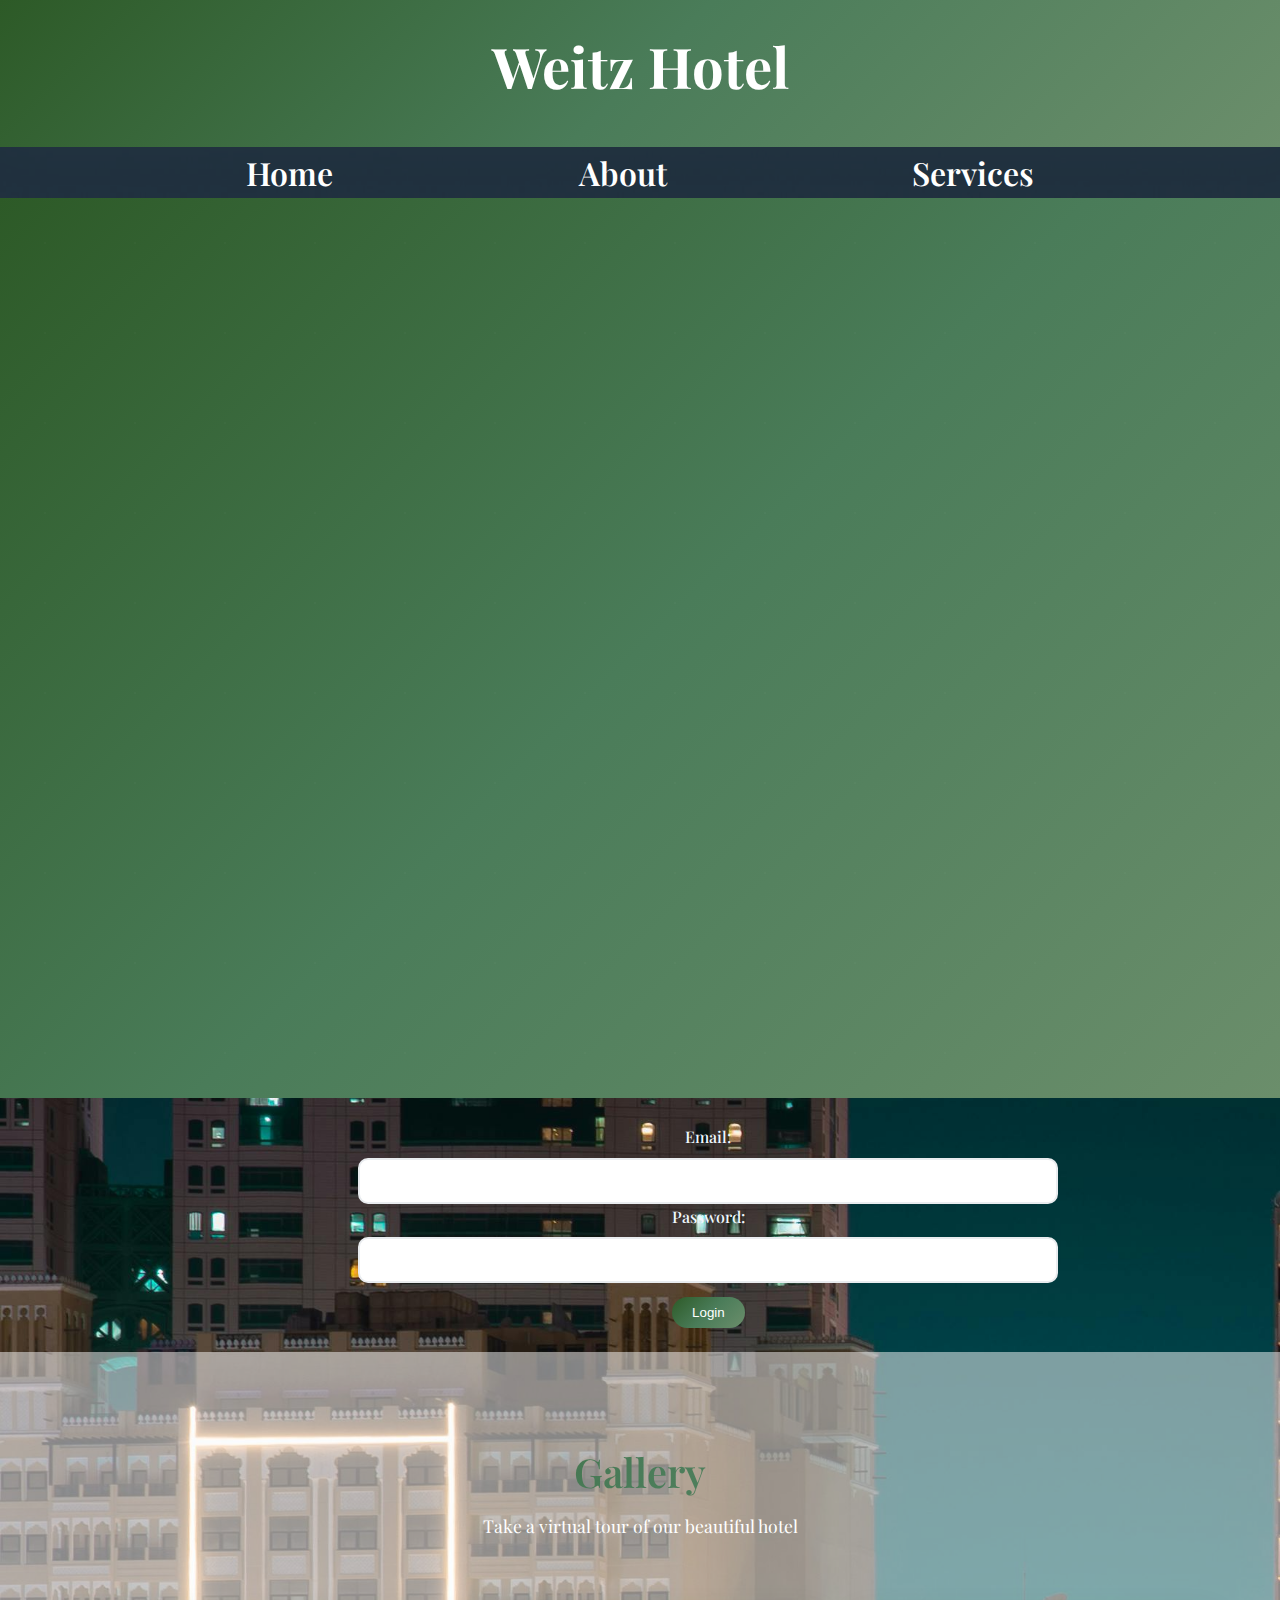
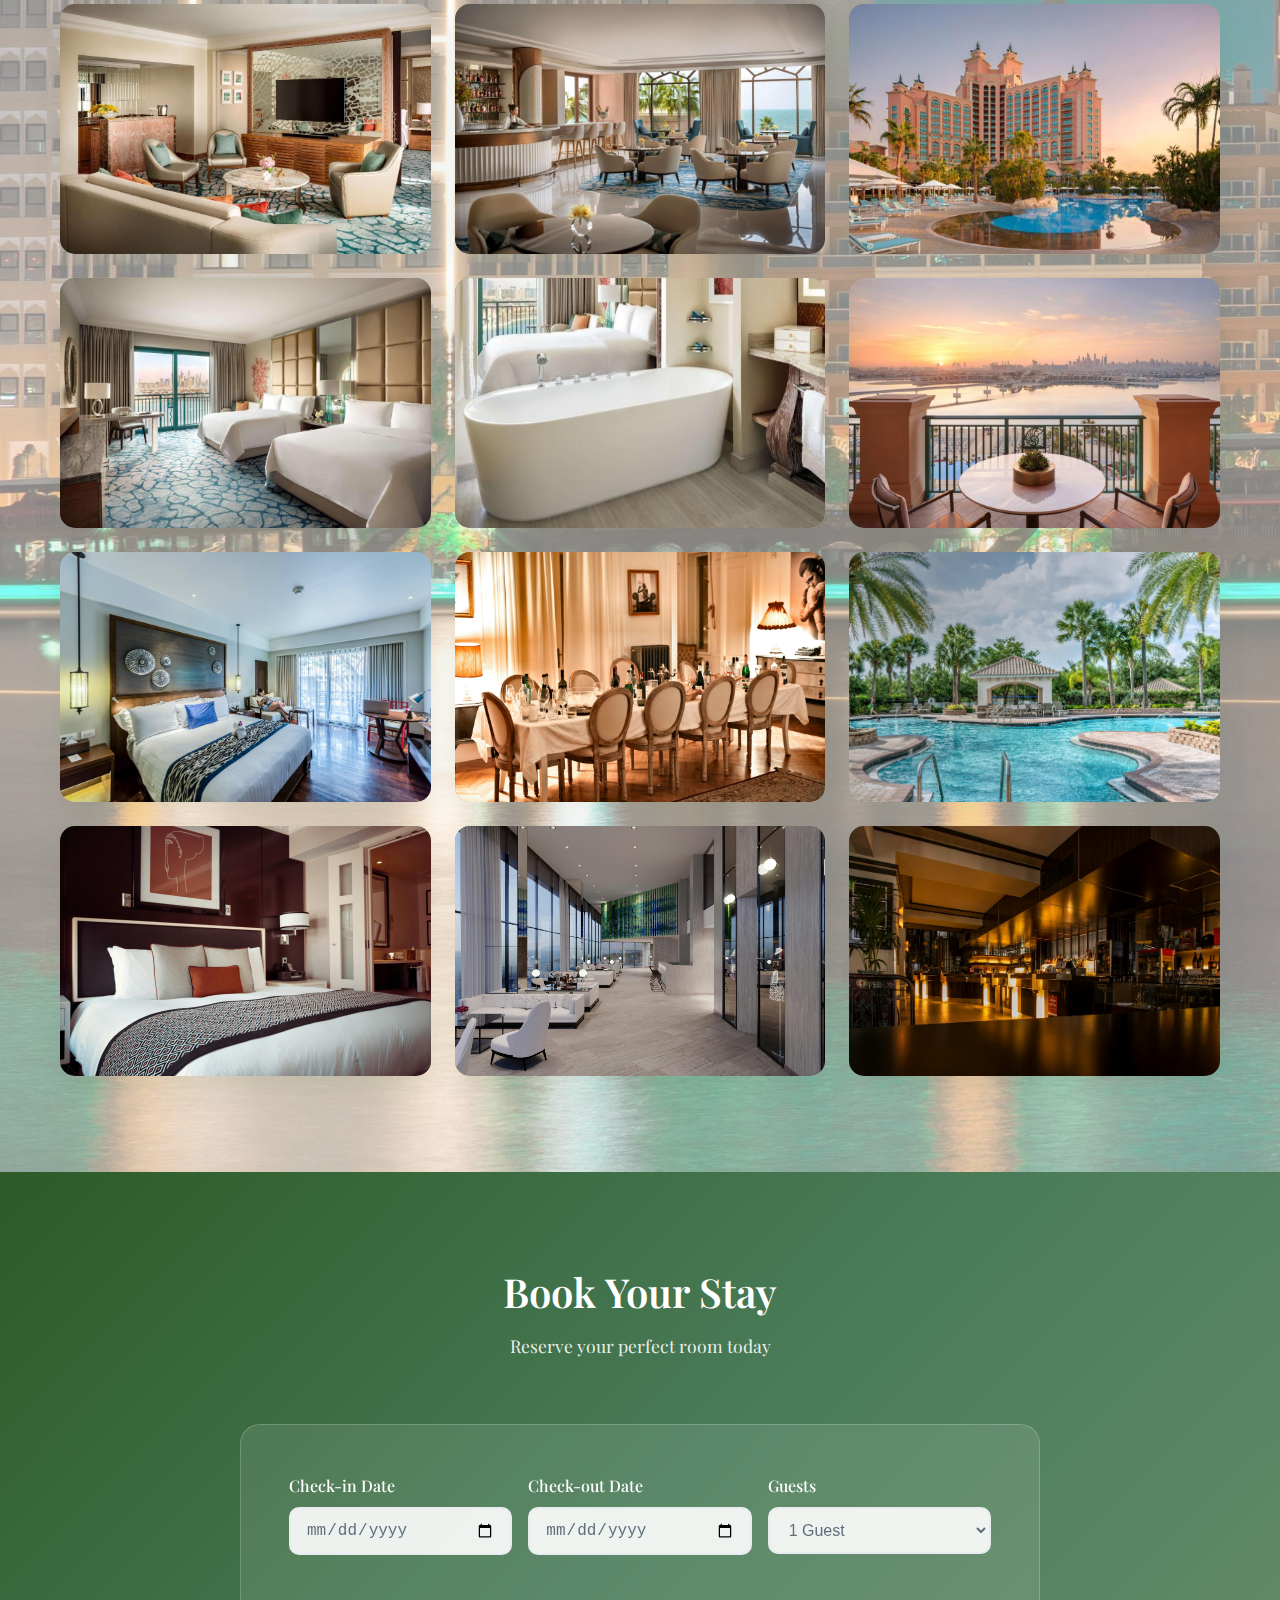
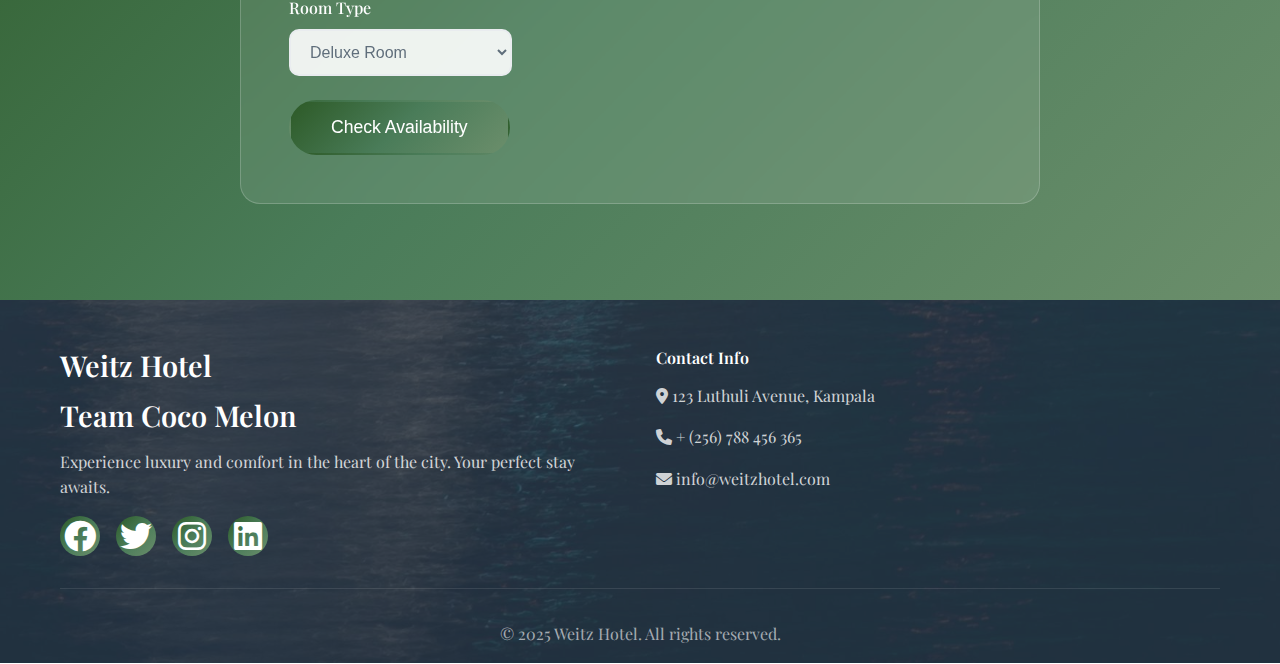
<file: index.html>
<!DOCTYPE html>
<html lang="en">
<head>
    <meta charset="UTF-8">
    <meta name="viewport" content="width=device-width, initial-scale=1.0">
    <link rel="stylesheet" href="styles.css">
    <link rel="stylesheet" href="Assets">
    <link href="https://fonts.googleapis.com/css2?family=Playfair+Display:wght@400;600;700&family=Inter:wght@300;400;500;600&display=swap" rel="stylesheet">
    <link rel="stylesheet" href="https://cdnjs.cloudflare.com/ajax/libs/font-awesome/6.0.0/css/all.min.css">
    <title>Home| Weitz Hotel</title>
    <style>
        .hero {
            min-height: 100vh;
            display: flex;
            align-items: center;
            background: var(--gradient-primary);
            color: var(--text-light);
            position: relative;
            overflow: hidden;
        }

        .hero::before {
            content: '';
            position: absolute;
            top: 0;
            left: 0;
            right: 0;
            bottom: 0;
            background: url('data:image/svg+xml,<svg xmlns="http://www.w3.org/2000/svg" viewBox="0 0 1000 1000"><defs><pattern id="grain" width="100" height="100" patternUnits="userSpaceOnUse"><circle cx="50" cy="50" r="1" fill="white" opacity="0.1"/></pattern></defs><rect width="100%" height="100%" fill="url(%23grain)"/></svg>');
            opacity: 0.3;
        }

        .hero-content {
            flex: 1;
            max-width: 600px;
            padding: 0 20px;
            position: relative;
            z-index: 2;
        }

        .hero-title {
            font-size: 4rem;
            margin-bottom: 1rem;
            opacity: 0;
            animation: slideInLeft 1s ease 0.5s forwards;
        }

        .hero-subtitle {
            font-size: 1.3rem;
            margin-bottom: 2rem;
            opacity: 0;
            animation: slideInLeft 1s ease 0.7s forwards;
            color: rgba(255, 255, 255, 0.9);
        }

        .hero-buttons {
            display: flex;
            gap: 1rem;
            opacity: 0;
            animation: slideInLeft 1s ease 0.9s forwards;
        }

        .hero-image {
            flex: 1;
            display: flex;
            justify-content: center;
            align-items: center;
            position: relative;
            z-index: 2;
        }

        .hero-placeholder {
            width: 400px;
            height: 400px;
            background: rgba(255, 255, 255, 0.1);
            border-radius: 20px;
            display: flex;
            flex-direction: column;
            justify-content: center;
            align-items: center;
            backdrop-filter: blur(10px);
            border: 1px solid rgba(255, 255, 255, 0.2);
            opacity: 0;
            animation: slideInRight 1s ease 1.1s forwards;
        }

        .hero-placeholder i {
            font-size: 4rem;
            margin-bottom: 1rem;
            color: rgba(255, 255, 255, 0.8);
        }

        .hero-placeholder p {
            font-size: 1.2rem;
            color: rgba(255, 255, 255, 0.9);
            margin: 0;
        }
    </style>
</head>
<body>
    <header>
        <h1>Weitz Hotel</h1>
    </header>
    <nav>
        <ul>
            <li><a href="index.html">Home</a></li>
            <li><a href="About_us.html">About</a></li>
            <li><a href="Services.html">Services</a></li>
        </ul>
    </nav>
    <section id="home" class="hero">
        <div class="hero-content">
            <h1 class="hero-title">Welcome to Weitz Hotel</h1>
            <p class="hero-subtitle">Experience luxury and comfort in the heart of the city</p>
            <div class="hero-buttons">
                <a href="#booking" class="btn btn-secondary">Book Your Stay</a>
                <a href="#gallery" class="btn btn-secondary">View Gallery</a>
                <a href="Our_team.html" class="btn btn-secondary">Our Team</a>
            </div>
        </div>
        <div class="hero-image">
            <div class="hero-placeholder">
                <i class="fas fa-hotel"></i>
                <p>Luxury Hotel Experience</p>
            </div>
        </div>
    </section>
    <section>
        <div class="form-groups form-group">
            <form id="loginForm">
                <label for="email" style="color: aliceblue;">Email:</label>
                <input type="email" id="email" required>
                <label for="password" style="color: aliceblue;">Password:</label>
                <input type="password" id="password" required>
                <button type="submit" class="butn" >Login</button>
            </form>
        </div>
    </section>
    <!-- Gallery Section -->
    <section id="gallery" class="gallery">
        <div class="container">
            <div class="section-header">
                <h2>Gallery</h2>
                <p>Take a virtual tour of our beautiful hotel</p>
            </div>
            <div class="gallery-grid">
                <div class="gallery-item">
                    <div class="gallery-placeholder">
                        <img src="Lobby.jpg">
                    </div>
                </div>
                <div class="gallery-item">
                    <div class="gallery-placeholder">
                        <img src="Dining.jpg">
                    </div>
                </div>
                <div class="gallery-item">
                    <div class="gallery-placeholder">
                        <img src="Swimming_Pool.jpg">
                    </div>
                </div>
                <div class="gallery-item">
                    <div class="gallery-placeholder">
                        <img src="Deluxe.jpg">
                    </div>
                </div>
                <div class="gallery-item">
                    <div class="gallery-placeholder">
                        <img src="Bathroom.jpg">
                    </div>
                </div>
                <div class="gallery-item">
                    <div class="gallery-placeholder">
                        <img src="Horizon.jpg">
                    </div>
                </div>
                <div class="gallery-item">
                    <div class="gallery-placeholder">
                        <img src="Presidential.jpg">
                    </div>
                </div>
                <div class="gallery-item">
                    <div class="gallery-placeholder">
                        <img src="Dining1.jpg">
                    </div>
                </div>
                <div class="gallery-item">
                    <div class="gallery-placeholder">
                        <img src="Swimming pool.jpg">
                    </div>
                </div>
                <div class="gallery-item">
                    <div class="gallery-placeholder">
                        <img src="Deluxe1.jpg">
                    </div>
                </div>
                <div class="gallery-item">
                    <div class="gallery-placeholder">
                        <img src="pexels-quark-studio-1159039-2507010.jpg">
                    </div>
                </div>
                <div class="gallery-item">
                    <div class="gallery-placeholder">
                        <img src="Bar.jpg">
                    </div>
                </div>
            </div>
        </div>
    </section>
    <!-- Booking Section -->
    <section id="booking" class="booking">
        <div class="container">
            <div class="section-header">
                <h2>Book Your Stay</h2>
                <p>Reserve your perfect room today</p>
            </div>
            <div class="booking-form">
                <form>
                    <div class="form-row">
                        <div class="form-group">
                            <label>Check-in Date</label>
                            <input type="date" required>
                        </div>
                        <div class="form-group">
                            <label>Check-out Date</label>
                            <input type="date" required>
                        </div>
                        <div class="form-group">
                            <label>Guests</label>
                            <select required>
                                <option value="1">1 Guest</option>
                                <option value="2">2 Guests</option>
                                <option value="3">3 Guests</option>
                                <option value="4">4 Guests</option>
                                <option value="5+">5+ Guests</option>
                            </select>
                        </div>
                        <div class="form-group">
                            <label>Room Type</label>
                            <select required>
                                <option value="deluxe">Deluxe Room</option>
                                <option value="executive">Executive Suite</option>
                                <option value="presidential">Presidential Suite</option>
                            </select>
                        </div>
                    </div>
                    <button type="submit" class="btn btn-primary btn-large">Check Availability</button>
                </form>
            </div>
        </div>
    </section>
    <footer class="footer">
        <div class="container">
            <div class="footer-content">
                <div class="footer-section">
                    <h3>Weitz Hotel</h3>
                    <h3>Team Coco Melon</h3>
                    <p>Experience luxury and comfort in the heart of the city. Your perfect stay awaits.</p>
                    <div class="social-links">
                        <a href="#"><i class="fab fa-facebook"></i></a>
                        <a href="#"><i class="fab fa-twitter"></i></a>
                        <a href="#"><i class="fab fa-instagram"></i></a>
                        <a href="#"><i class="fab fa-linkedin"></i></a>
                    </div>
                </div>
                <div class="footer-section">
                    <h4>Contact Info</h4>
                    <p><i class="fas fa-map-marker-alt"></i> 123 Luthuli Avenue, Kampala</p>
                    <p><i class="fas fa-phone"></i> + (256) 788 456 365</p>
                    <p><i class="fas fa-envelope"></i> info@weitzhotel.com</p>
                </div>
            </div>
            <div class="footer-bottom">
                <p>&copy; 2025 Weitz Hotel. All rights reserved.</p>
            </div>
        </div>
    </footer>
</body>
</html>
</file>
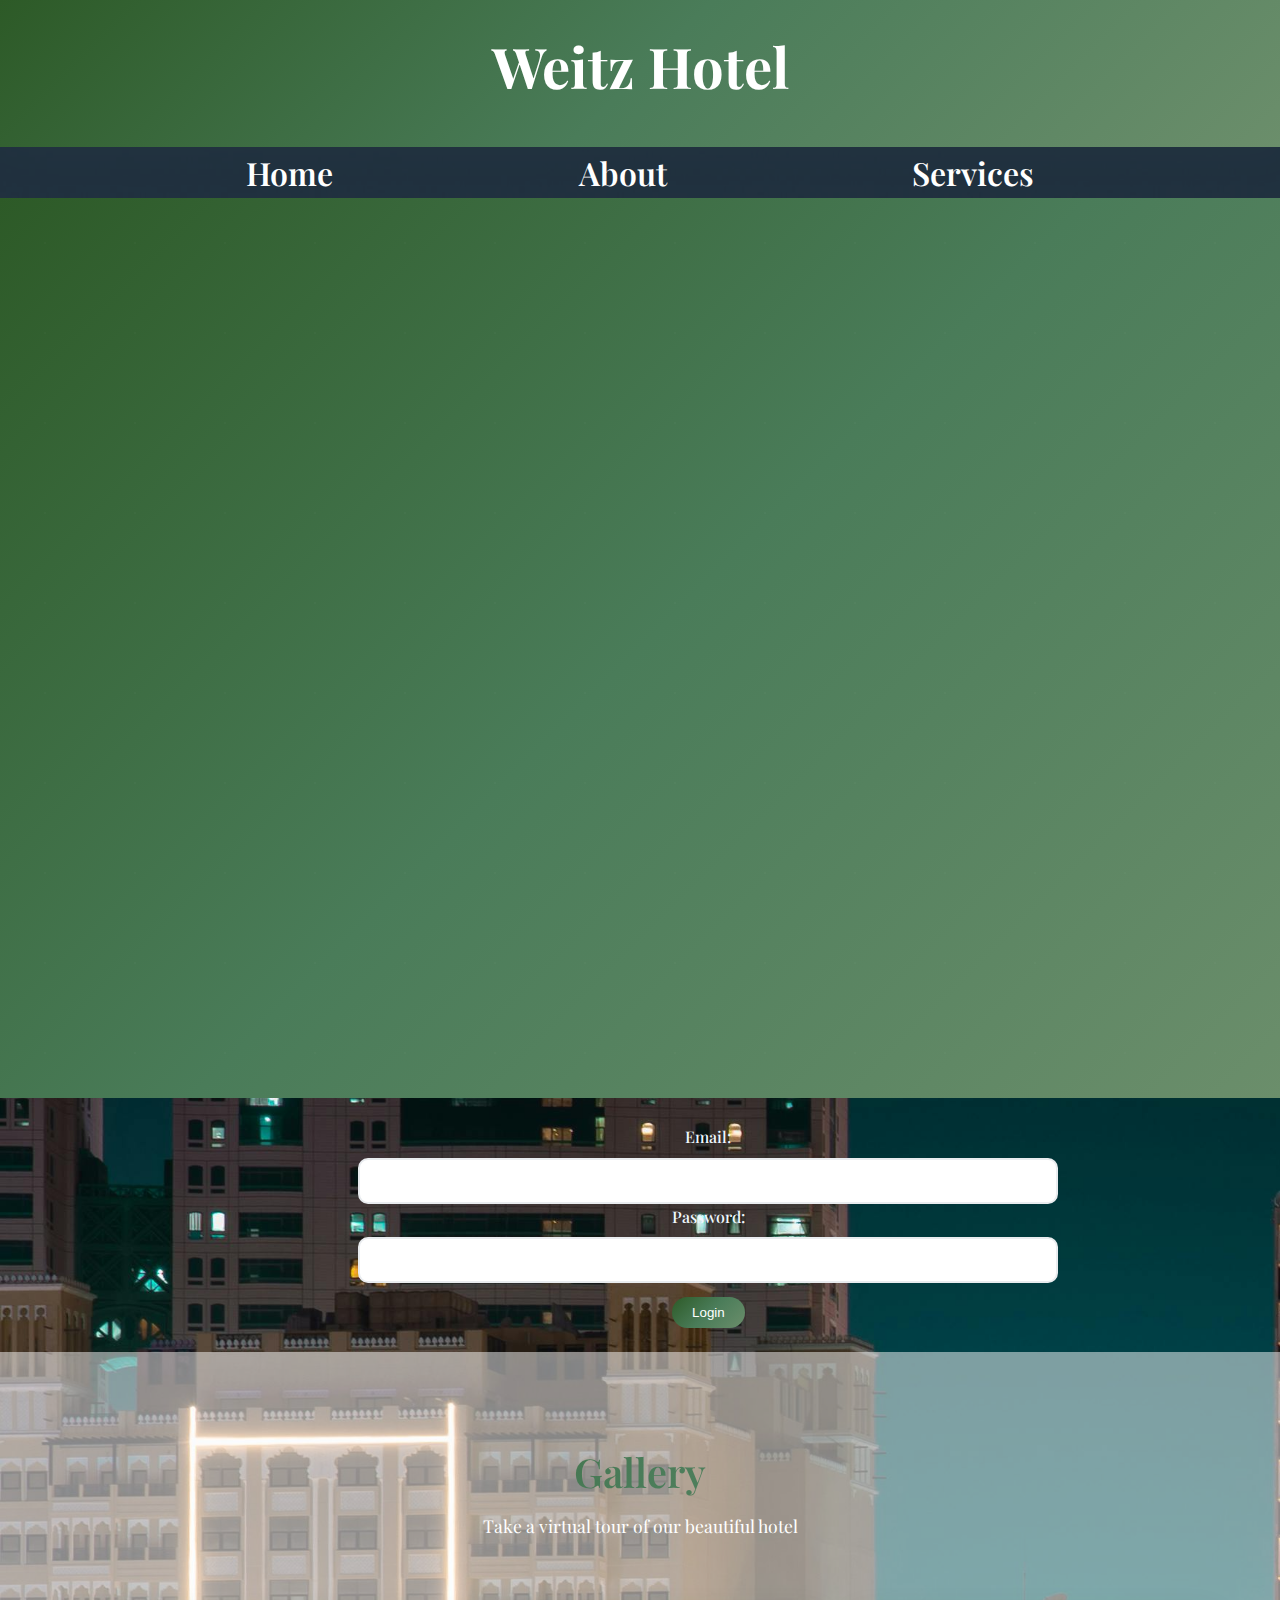
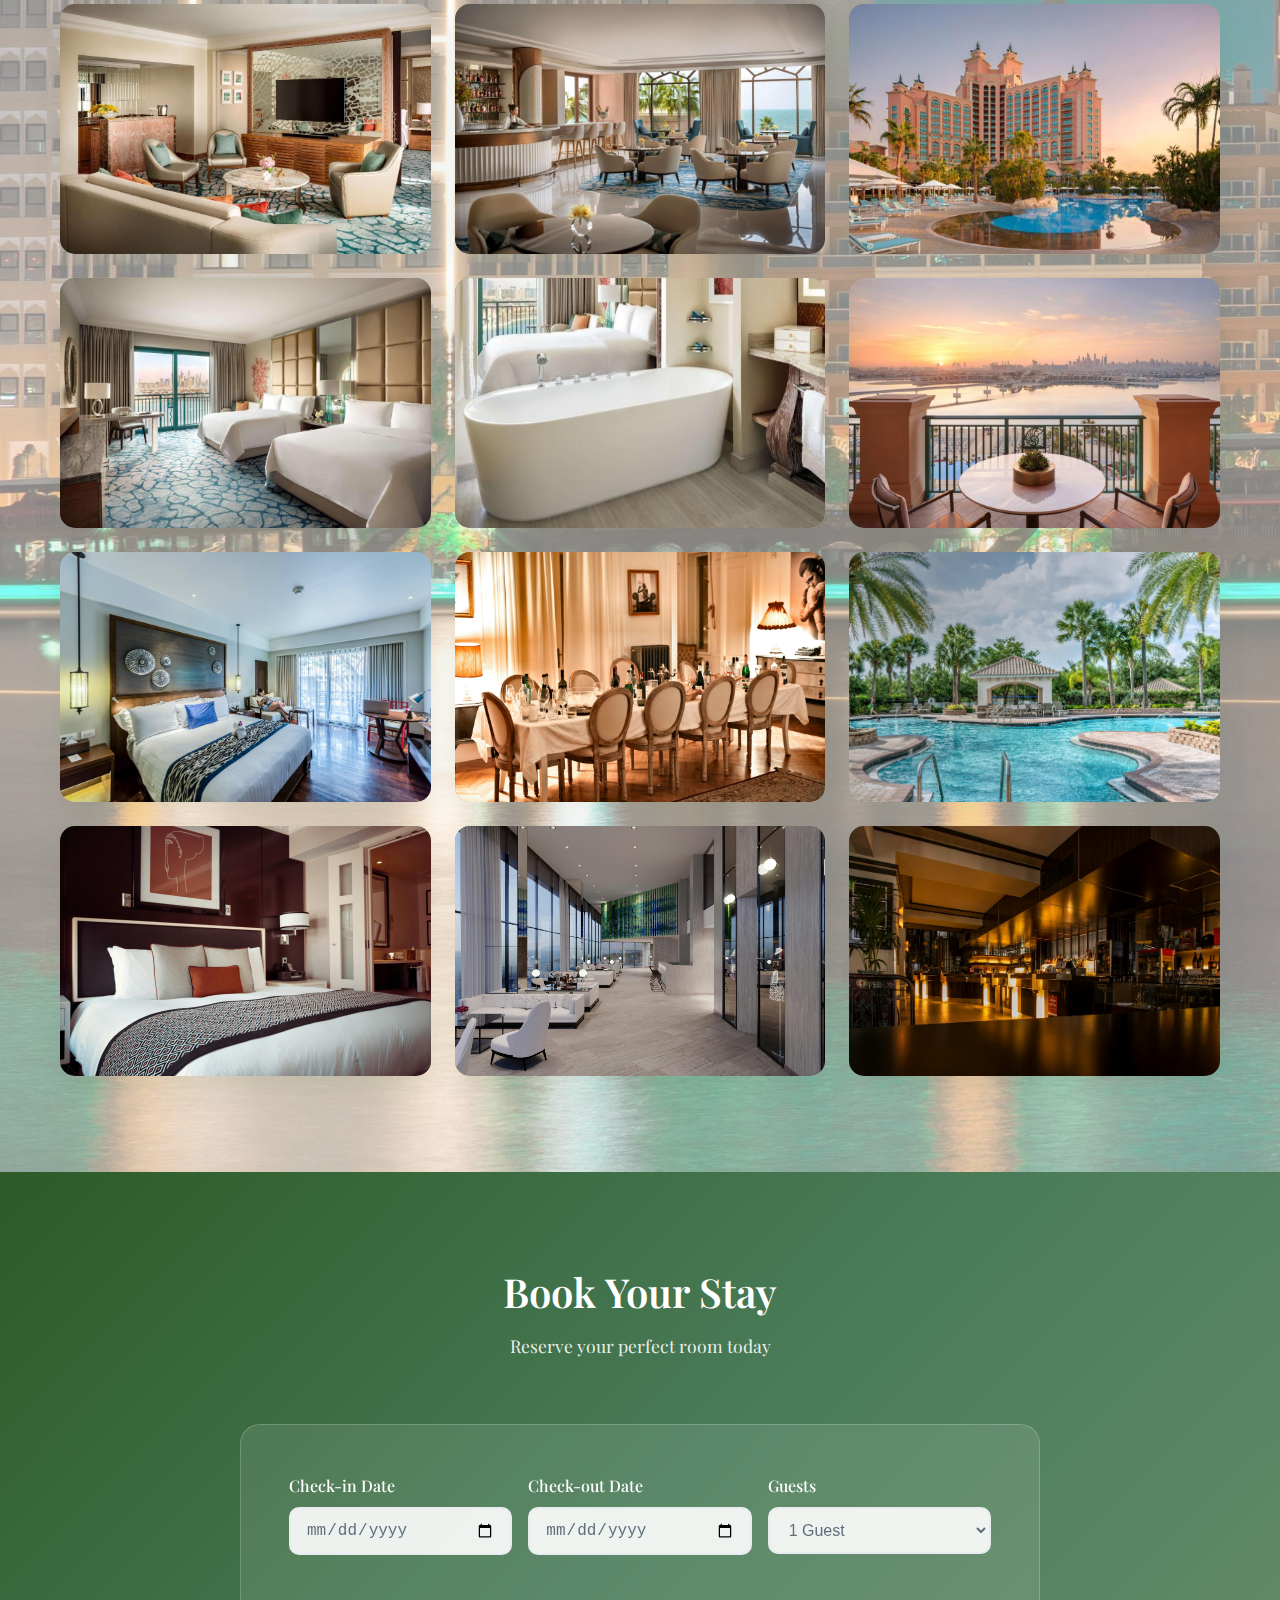
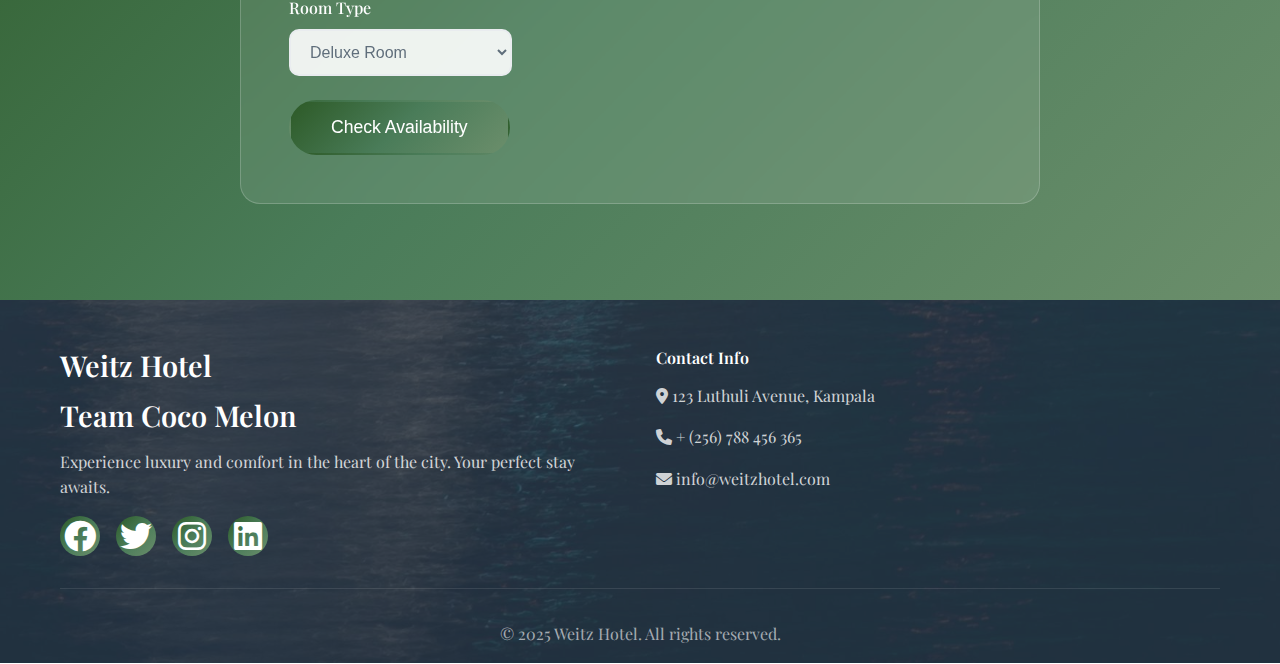
<file: Html/index.html>
<!DOCTYPE html>
<html lang="en">
<head>
    <meta charset="UTF-8">
    <meta name="viewport" content="width=device-width, initial-scale=1.0">
    <link rel="stylesheet" href="../CSS/styles.css">
    <link rel="stylesheet" href="../Assets/">
    <link href="https://fonts.googleapis.com/css2?family=Playfair+Display:wght@400;600;700&family=Inter:wght@300;400;500;600&display=swap" rel="stylesheet">
    <link rel="stylesheet" href="https://cdnjs.cloudflare.com/ajax/libs/font-awesome/6.0.0/css/all.min.css">
    <title>Home| Weitz Hotel</title>
    <style>
        .hero {
            min-height: 100vh;
            display: flex;
            align-items: center;
            background: var(--gradient-primary);
            color: var(--text-light);
            position: relative;
            overflow: hidden;
        }

        .hero::before {
            content: '';
            position: absolute;
            top: 0;
            left: 0;
            right: 0;
            bottom: 0;
            background: url('data:image/svg+xml,<svg xmlns="http://www.w3.org/2000/svg" viewBox="0 0 1000 1000"><defs><pattern id="grain" width="100" height="100" patternUnits="userSpaceOnUse"><circle cx="50" cy="50" r="1" fill="white" opacity="0.1"/></pattern></defs><rect width="100%" height="100%" fill="url(%23grain)"/></svg>');
            opacity: 0.3;
        }

        .hero-content {
            flex: 1;
            max-width: 600px;
            padding: 0 20px;
            position: relative;
            z-index: 2;
        }

        .hero-title {
            font-size: 4rem;
            margin-bottom: 1rem;
            opacity: 0;
            animation: slideInLeft 1s ease 0.5s forwards;
        }

        .hero-subtitle {
            font-size: 1.3rem;
            margin-bottom: 2rem;
            opacity: 0;
            animation: slideInLeft 1s ease 0.7s forwards;
            color: rgba(255, 255, 255, 0.9);
        }

        .hero-buttons {
            display: flex;
            gap: 1rem;
            opacity: 0;
            animation: slideInLeft 1s ease 0.9s forwards;
        }

        .hero-image {
            flex: 1;
            display: flex;
            justify-content: center;
            align-items: center;
            position: relative;
            z-index: 2;
        }

        .hero-placeholder {
            width: 400px;
            height: 400px;
            background: rgba(255, 255, 255, 0.1);
            border-radius: 20px;
            display: flex;
            flex-direction: column;
            justify-content: center;
            align-items: center;
            backdrop-filter: blur(10px);
            border: 1px solid rgba(255, 255, 255, 0.2);
            opacity: 0;
            animation: slideInRight 1s ease 1.1s forwards;
        }

        .hero-placeholder i {
            font-size: 4rem;
            margin-bottom: 1rem;
            color: rgba(255, 255, 255, 0.8);
        }

        .hero-placeholder p {
            font-size: 1.2rem;
            color: rgba(255, 255, 255, 0.9);
            margin: 0;
        }
    </style>
</head>
<body>
    <header>
        <h1>Weitz Hotel</h1>
    </header>
    <nav>
        <ul>
            <li><a href="index.html">Home</a></li>
            <li><a href="About_us.html">About</a></li>
            <li><a href="Services.html">Services</a></li>
        </ul>
    </nav>
    <section id="home" class="hero">
        <div class="hero-content">
            <h1 class="hero-title">Welcome to Weitz Hotel</h1>
            <p class="hero-subtitle">Experience luxury and comfort in the heart of the city</p>
            <div class="hero-buttons">
                <a href="#booking" class="btn btn-secondary">Book Your Stay</a>
                <a href="#gallery" class="btn btn-secondary">View Gallery</a>
                <a href="Our_team.html" class="btn btn-secondary">Our Team</a>
            </div>
        </div>
        <div class="hero-image">
            <div class="hero-placeholder">
                <i class="fas fa-hotel"></i>
                <p>Luxury Hotel Experience</p>
            </div>
        </div>
    </section>
    <section>
        <div class="form-groups form-group">
            <form id="loginForm">
                <label for="email" style="color: aliceblue;">Email:</label>
                <input type="email" id="email" required>
                <label for="password" style="color: aliceblue;">Password:</label>
                <input type="password" id="password" required>
                <button type="submit" class="butn" >Login</button>
            </form>
        </div>
    </section>
    <!-- Gallery Section -->
    <section id="gallery" class="gallery">
        <div class="container">
            <div class="section-header">
                <h2>Gallery</h2>
                <p>Take a virtual tour of our beautiful hotel</p>
            </div>
            <div class="gallery-grid">
                <div class="gallery-item">
                    <div class="gallery-placeholder">
                        <img src="../Assets/Lobby.jpg">
                    </div>
                </div>
                <div class="gallery-item">
                    <div class="gallery-placeholder">
                        <img src="../Assets/Dining.jpg">
                    </div>
                </div>
                <div class="gallery-item">
                    <div class="gallery-placeholder">
                        <img src="../Assets/Swimming_Pool.jpg">
                    </div>
                </div>
                <div class="gallery-item">
                    <div class="gallery-placeholder">
                        <img src="../Assets/Deluxe.jpg">
                    </div>
                </div>
                <div class="gallery-item">
                    <div class="gallery-placeholder">
                        <img src="../Assets/Bathroom.jpg">
                    </div>
                </div>
                <div class="gallery-item">
                    <div class="gallery-placeholder">
                        <img src="../Assets/Horizon.jpg">
                    </div>
                </div>
                <div class="gallery-item">
                    <div class="gallery-placeholder">
                        <img src="../Assets/Presidential.jpg">
                    </div>
                </div>
                <div class="gallery-item">
                    <div class="gallery-placeholder">
                        <img src="../Assets/Dining1.jpg">
                    </div>
                </div>
                <div class="gallery-item">
                    <div class="gallery-placeholder">
                        <img src="../Assets/Swimming pool.jpg">
                    </div>
                </div>
                <div class="gallery-item">
                    <div class="gallery-placeholder">
                        <img src="../Assets/Deluxe1.jpg">
                    </div>
                </div>
                <div class="gallery-item">
                    <div class="gallery-placeholder">
                        <img src="../Assets/pexels-quark-studio-1159039-2507010.jpg">
                    </div>
                </div>
                <div class="gallery-item">
                    <div class="gallery-placeholder">
                        <img src="../Assets/Bar.jpg">
                    </div>
                </div>
            </div>
        </div>
    </section>
    <!-- Booking Section -->
    <section id="booking" class="booking">
        <div class="container">
            <div class="section-header">
                <h2>Book Your Stay</h2>
                <p>Reserve your perfect room today</p>
            </div>
            <div class="booking-form">
                <form>
                    <div class="form-row">
                        <div class="form-group">
                            <label>Check-in Date</label>
                            <input type="date" required>
                        </div>
                        <div class="form-group">
                            <label>Check-out Date</label>
                            <input type="date" required>
                        </div>
                        <div class="form-group">
                            <label>Guests</label>
                            <select required>
                                <option value="1">1 Guest</option>
                                <option value="2">2 Guests</option>
                                <option value="3">3 Guests</option>
                                <option value="4">4 Guests</option>
                                <option value="5+">5+ Guests</option>
                            </select>
                        </div>
                        <div class="form-group">
                            <label>Room Type</label>
                            <select required>
                                <option value="deluxe">Deluxe Room</option>
                                <option value="executive">Executive Suite</option>
                                <option value="presidential">Presidential Suite</option>
                            </select>
                        </div>
                    </div>
                    <button type="submit" class="btn btn-primary btn-large">Check Availability</button>
                </form>
            </div>
        </div>
    </section>
    <footer class="footer">
        <div class="container">
            <div class="footer-content">
                <div class="footer-section">
                    <h3>Weitz Hotel</h3>
                    <h3>Team Coco Melon</h3>
                    <p>Experience luxury and comfort in the heart of the city. Your perfect stay awaits.</p>
                    <div class="social-links">
                        <a href="#"><i class="fab fa-facebook"></i></a>
                        <a href="#"><i class="fab fa-twitter"></i></a>
                        <a href="#"><i class="fab fa-instagram"></i></a>
                        <a href="#"><i class="fab fa-linkedin"></i></a>
                    </div>
                </div>
                <div class="footer-section">
                    <h4>Contact Info</h4>
                    <p><i class="fas fa-map-marker-alt"></i> 123 Luthuli Avenue, Kampala</p>
                    <p><i class="fas fa-phone"></i> + (256) 788 456 365</p>
                    <p><i class="fas fa-envelope"></i> info@weitzhotel.com</p>
                </div>
            </div>
            <div class="footer-bottom">
                <p>&copy; 2025 Weitz Hotel. All rights reserved.</p>
            </div>
        </div>
    </footer>
</body>
</html>
</file>
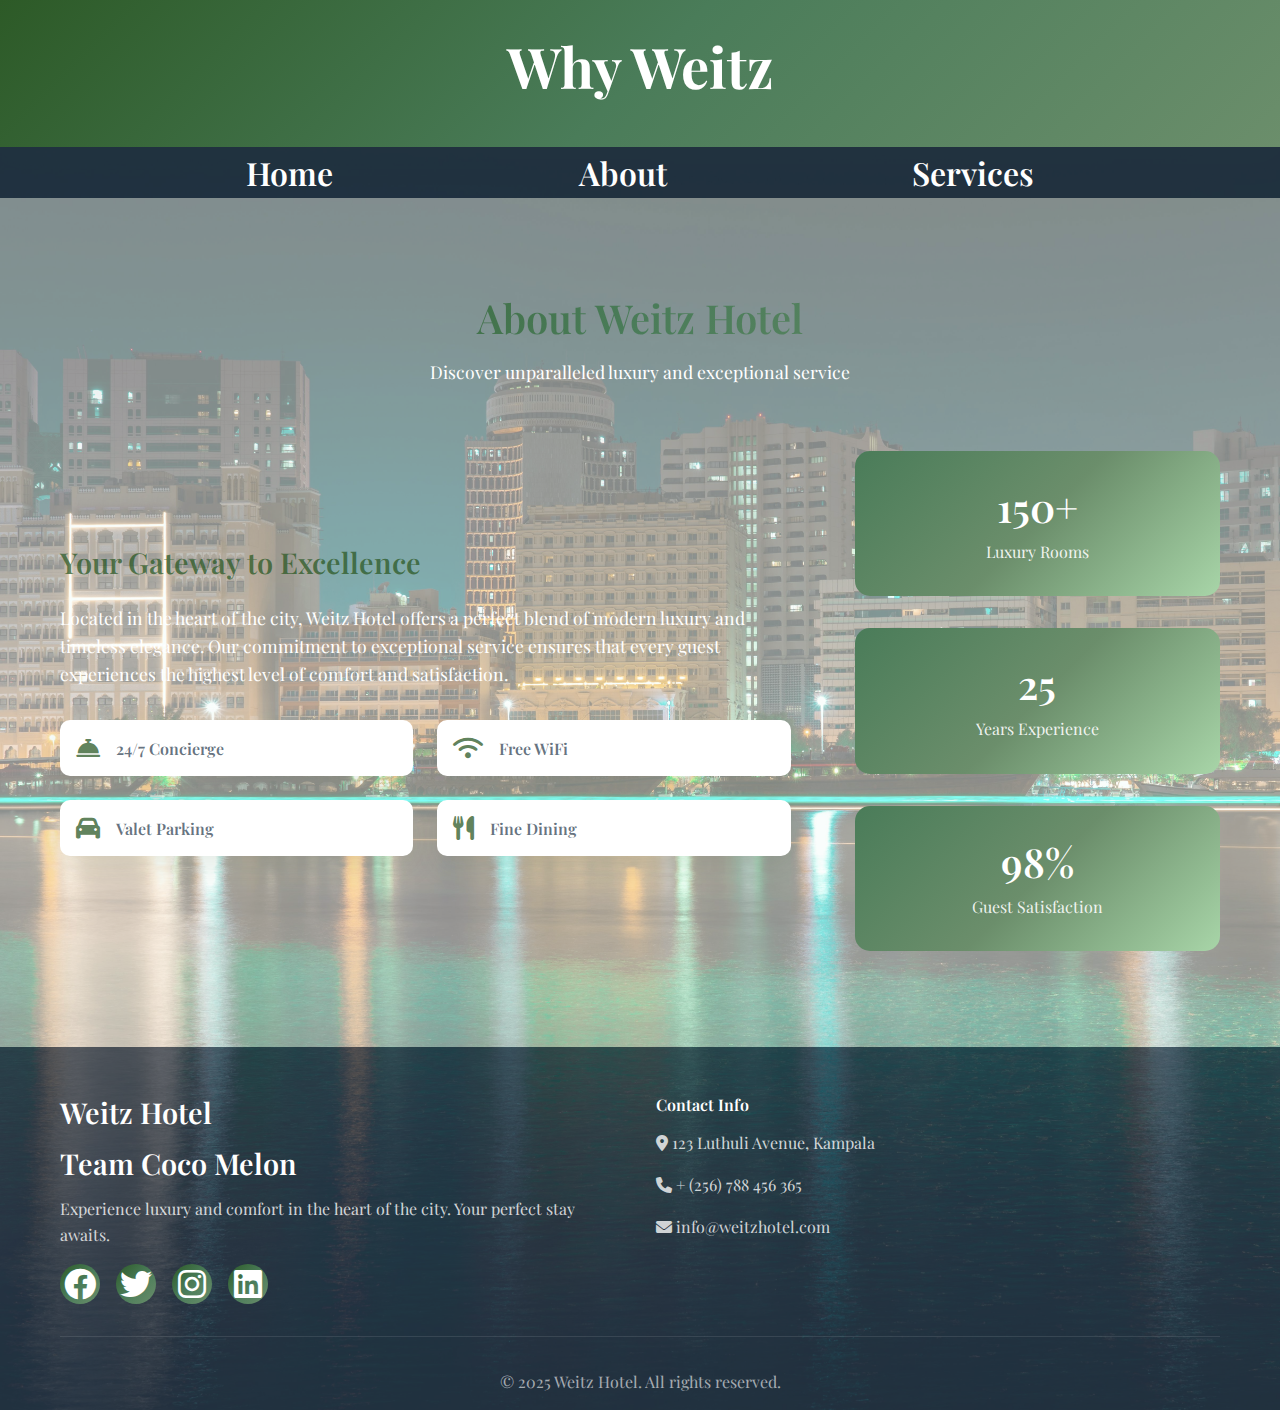
<file: About_us.html>
<!DOCTYPE html>
<html lang="en">
<head>
    <meta charset="UTF-8">
    <meta name="viewport" content="width=device-width, initial-scale=1.0">
    <link rel="stylesheet" href="styles.css">
    <link href="https://fonts.googleapis.com/css2?family=Playfair+Display:wght@400;600;700&family=Inter:wght@300;400;500;600&display=swap" rel="stylesheet">
    <link rel="stylesheet" href="https://cdnjs.cloudflare.com/ajax/libs/font-awesome/6.0.0/css/all.min.css">
    <title>About| Weitz</title>
</head>
<body>
    <header>
        <h1>Why Weitz</h1>
    </header>
    <nav>
        <ul>
            <li><a href="index.html">Home</a></li>
            <li><a href="About_us.html">About</a></li>
            <li><a href="Services.html">Services</a></li>
        </ul>
    </nav>
    <!-- About Section -->
    <section class="about">
        <div class="container">
            <div class="section-header">
                <h2>About Weitz Hotel</h2>
                <p>Discover unparalleled luxury and exceptional service</p>
            </div>
            <div class="about-content">
                <div class="about-text">
                    <h3>Your Gateway to Excellence</h3>
                    <p>Located in the heart of the city, Weitz Hotel offers a perfect blend of modern luxury and timeless elegance. Our commitment to exceptional service ensures that every guest experiences the highest level of comfort and satisfaction.</p>
                    <div class="features">
                        <div class="feature">
                            <i class="fas fa-concierge-bell"></i>
                            <h4>24/7 Concierge</h4>
                        </div>
                        <div class="feature">
                            <i class="fas fa-wifi"></i>
                            <h4>Free WiFi</h4>
                        </div>
                        <div class="feature">
                            <i class="fas fa-car"></i>
                            <h4>Valet Parking</h4>
                        </div>
                        <div class="feature">
                            <i class="fas fa-utensils"></i>
                            <h4>Fine Dining</h4>
                        </div>
                    </div>
                </div>
                <div class="about-stats">
                    <div class="stat">
                        <h3>150+</h3>
                        <p>Luxury Rooms</p>
                    </div>
                    <div class="stat">
                        <h3>25</h3>
                        <p>Years Experience</p>
                    </div>
                    <div class="stat">
                        <h3>98%</h3>
                        <p>Guest Satisfaction</p>
                    </div>
                </div>
            </div>
        </div>
    </section>
    <footer class="footer">
        <div class="container">
            <div class="footer-content">
                <div class="footer-section">
                    <h3>Weitz Hotel</h3>
                    <h3>Team Coco Melon</h3>
                    <p>Experience luxury and comfort in the heart of the city. Your perfect stay awaits.</p>
                    <div class="social-links">
                        <a href="#"><i class="fab fa-facebook"></i></a>
                        <a href="#"><i class="fab fa-twitter"></i></a>
                        <a href="#"><i class="fab fa-instagram"></i></a>
                        <a href="#"><i class="fab fa-linkedin"></i></a>
                    </div>
                </div>
                <div class="footer-section">
                    <h4>Contact Info</h4>
                    <p><i class="fas fa-map-marker-alt"></i> 123 Luthuli Avenue, Kampala</p>
                    <p><i class="fas fa-phone"></i> + (256) 788 456 365</p>
                    <p><i class="fas fa-envelope"></i> info@weitzhotel.com</p>
                </div>
            </div>
            <div class="footer-bottom">
                <p>&copy; 2025 Weitz Hotel. All rights reserved.</p>
            </div>
        </div>
    </footer>
</body>
</html>
</file>
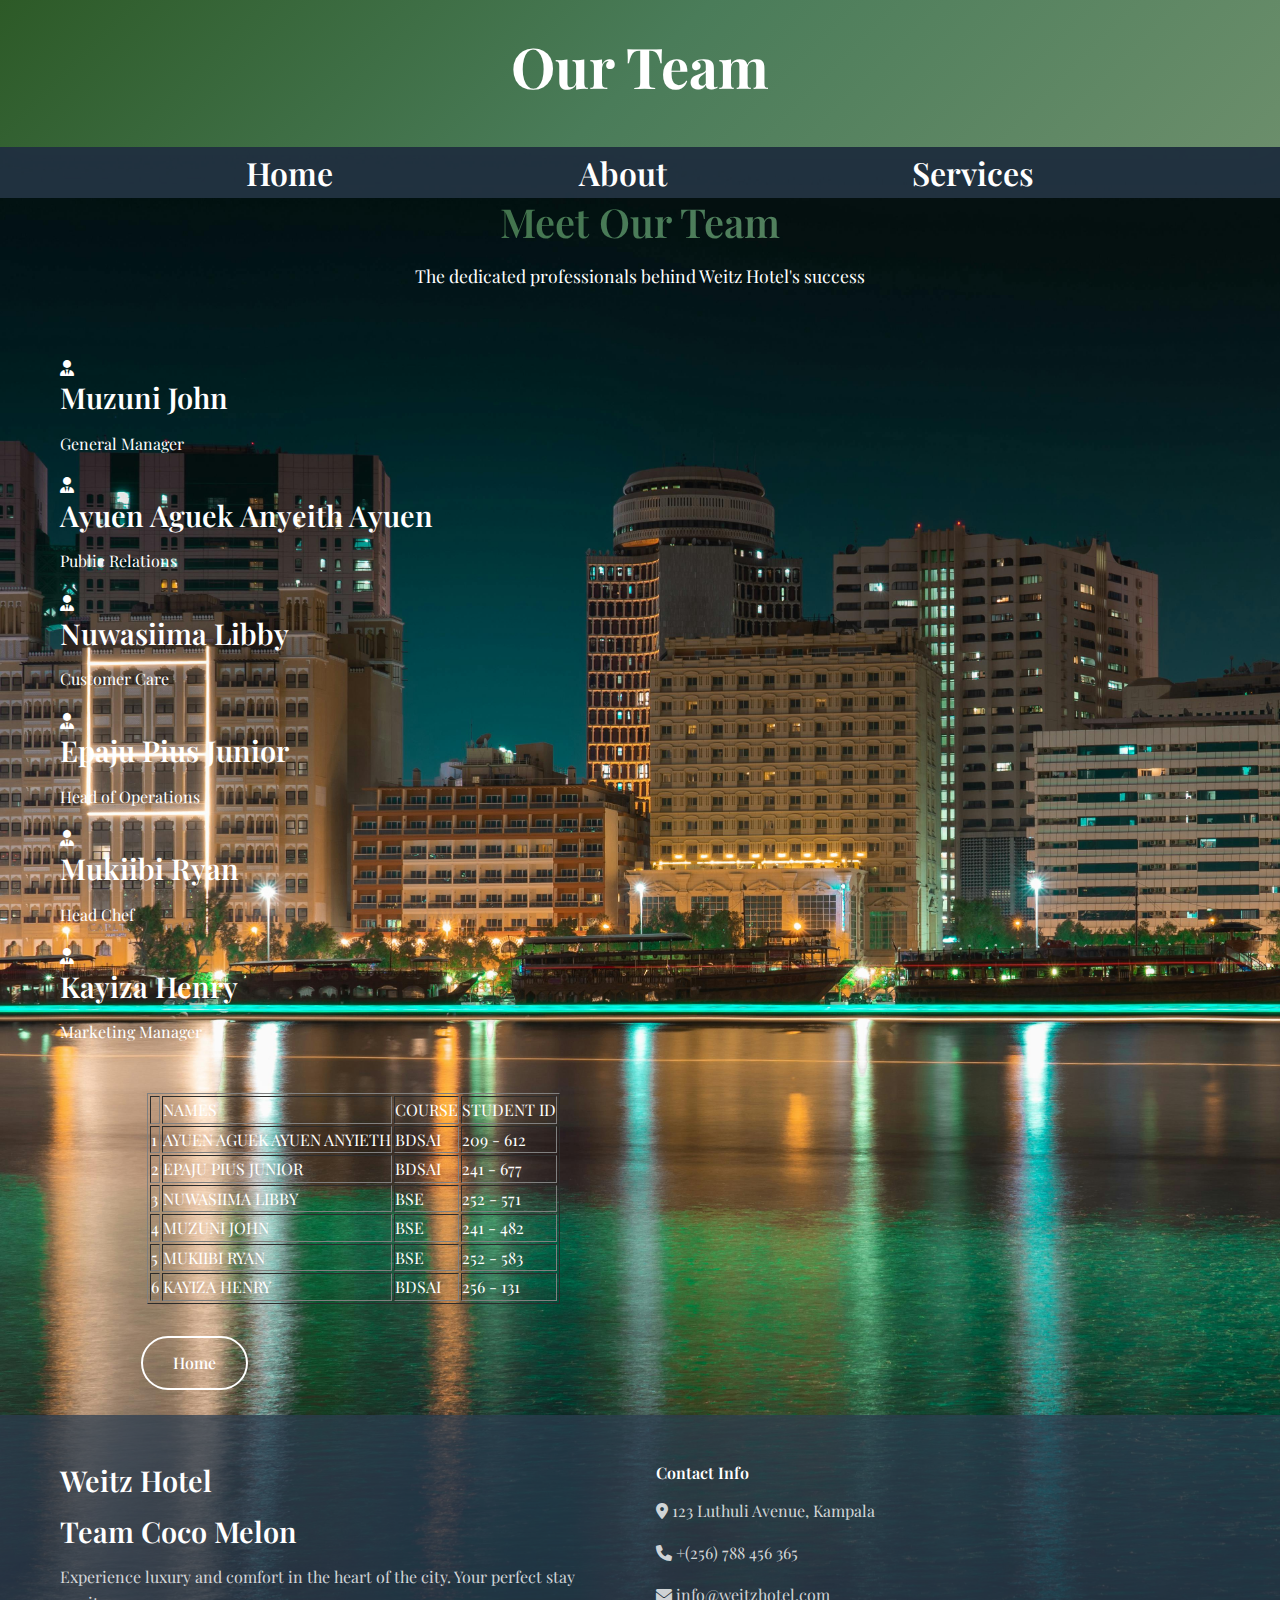
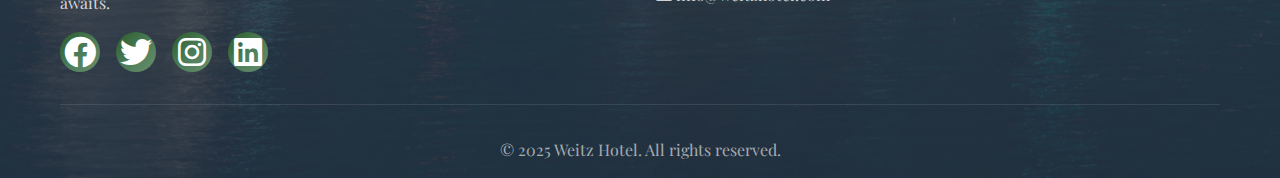
<file: Our_team.html>
<!DOCTYPE html>
<html lang="en">
<head>
    <meta charset="UTF-8">
    <meta name="viewport" content="width=device-width, initial-scale=1.0">
    <link rel="stylesheet" type="text/css"href="styles.css">
     <link rel="stylesheet" href="Assets/">
    <link href="https://fonts.googleapis.com/css2?family=Playfair+Display:wght@400;600;700&family=Inter:wght@300;400;500;600&display=swap" rel="stylesheet">
    <link rel="stylesheet" href="https://cdnjs.cloudflare.com/ajax/libs/font-awesome/6.0.0/css/all.min.css">
    <title>Team | Weitz</title>
</head>
<body>
    <header>
        <h1>Our Team</h1>
    </header>
    <nav>
        <ul>
            <li><a href="index.html">Home</a></li>
            <li><a href="About_us.html">About</a></li>
            <li><a href="Services.html">Services</a></li>
        </ul>
    </nav>
    <main>
        <section class="team">
            <div class="container">
                <div class="section-header">
                    <h2>Meet Our Team</h2>
                    <p>The dedicated professionals behind Weitz Hotel's success</p>
                </div>
                <div class="team-members">
                    <div class="team-member">
                        <div class="member-photo">
                            <i class="fas fa-user-tie"></i>
                        </div>
                        <h3>Muzuni John</h3>
                        <p>General Manager</p>
                    </div>
                    <div class="team-member">
                        <div class="member-photo">
                            <i class="fas fa-user-tie"></i>
                        </div>
                        <h3>Ayuen Aguek Anyeith Ayuen</h3>
                        <p>Public Relations</p>
                    </div>
                    <div class="team-member">
                        <div class="member-photo">
                            <i class="fas fa-user-tie"></i>
                        </div>
                        <h3>Nuwasiima Libby</h3>
                        <p>Customer Care</p>
                    </div>
                    <div class="team-member">
                        <div class="member-photo">
                            <i class="fas fa-user-tie"></i>
                        </div>
                        <h3>Epaju Pius Junior</h3>
                        <p>Head of Operations</p>
                    </div>
                    <div class="team-member">
                        <div class="member-photo">
                            <i class="fas fa-user-tie"></i>
                        </div>
                        <h3>Mukiibi Ryan</h3>
                        <p>Head Chef</p>
                    </div>
                    <div class="team-member">
                        <div class="member-photo">
                            <i class="fas fa-user-tie"></i>
                        </div>
                        <h3>Kayiza Henry</h3>
                        <p>Marketing Manager</p>
                    </div>
                </div>
            </div>
        </section>
    </main>
    <div class="table-section">
        <table border="1">
            <th>
                <td>NAMES</td>
                <td>COURSE</td>
                <td>STUDENT ID</td>
            </th>
            <tr>
                <td>1</td>
                <td>AYUEN AGUEK AYUEN ANYIETH</td>
                <td>BDSAI</td>
                <td>209 - 612</td>
            </tr>
            <tr>
                <td>2</td>
                <td>EPAJU PIUS JUNIOR</td>
                <td>BDSAI</td>
                <td>241 - 677</td>
            </tr>
            <tr>
                <td>3</td>
                <td>NUWASIIMA LIBBY</td>
                <td>BSE</td>
                <td>252 - 571</td> 
            </tr>
            <tr>    
                <td>4</td>
                <td>MUZUNI JOHN</td>
                <td>BSE</td>
                <td>241 - 482</td>
            </tr>
            <tr>    
                <td>5</td>
                <td>MUKIIBI RYAN</td>
                <td>BSE</td>
                <td>252 - 583</td>
            </tr>
            <tr>    
                <td>6</td>
                <td>KAYIZA HENRY</td>
                <td>BDSAI</td>
                <td>256 - 131</td>
            </tr>
        </table>
    </div>
    <div class="hero-buttons team-buttons">
                <a href="index.html" class="btn btn-secondary">Home</a>
    </div>
    <footer class="footer">
        <div class="container">
            <div class="footer-content">
                <div class="footer-section">
                    <h3>Weitz Hotel</h3>
                    <h3>Team Coco Melon</h3>
                    <p>Experience luxury and comfort in the heart of the city. Your perfect stay awaits.</p>
                    <div class="social-links">
                        <a href="#"><i class="fab fa-facebook"></i></a>
                        <a href="#"><i class="fab fa-twitter"></i></a>
                        <a href="#"><i class="fab fa-instagram"></i></a>
                        <a href="#"><i class="fab fa-linkedin"></i></a>
                    </div>
                </div>
                <div class="footer-section">
                    <h4>Contact Info</h4>
                    <p><i class="fas fa-map-marker-alt"></i> 123 Luthuli Avenue, Kampala</p>
                    <p><i class="fas fa-phone"></i> +(256) 788 456 365</p>
                    <p><i class="fas fa-envelope"></i> info@weitzhotel.com</p>
                </div>
            </div>
            <div class="footer-bottom">
                <p>&copy; 2025 Weitz Hotel. All rights reserved.</p>
            </div>
        </div>
    </footer>
</body>
</html>
</file>
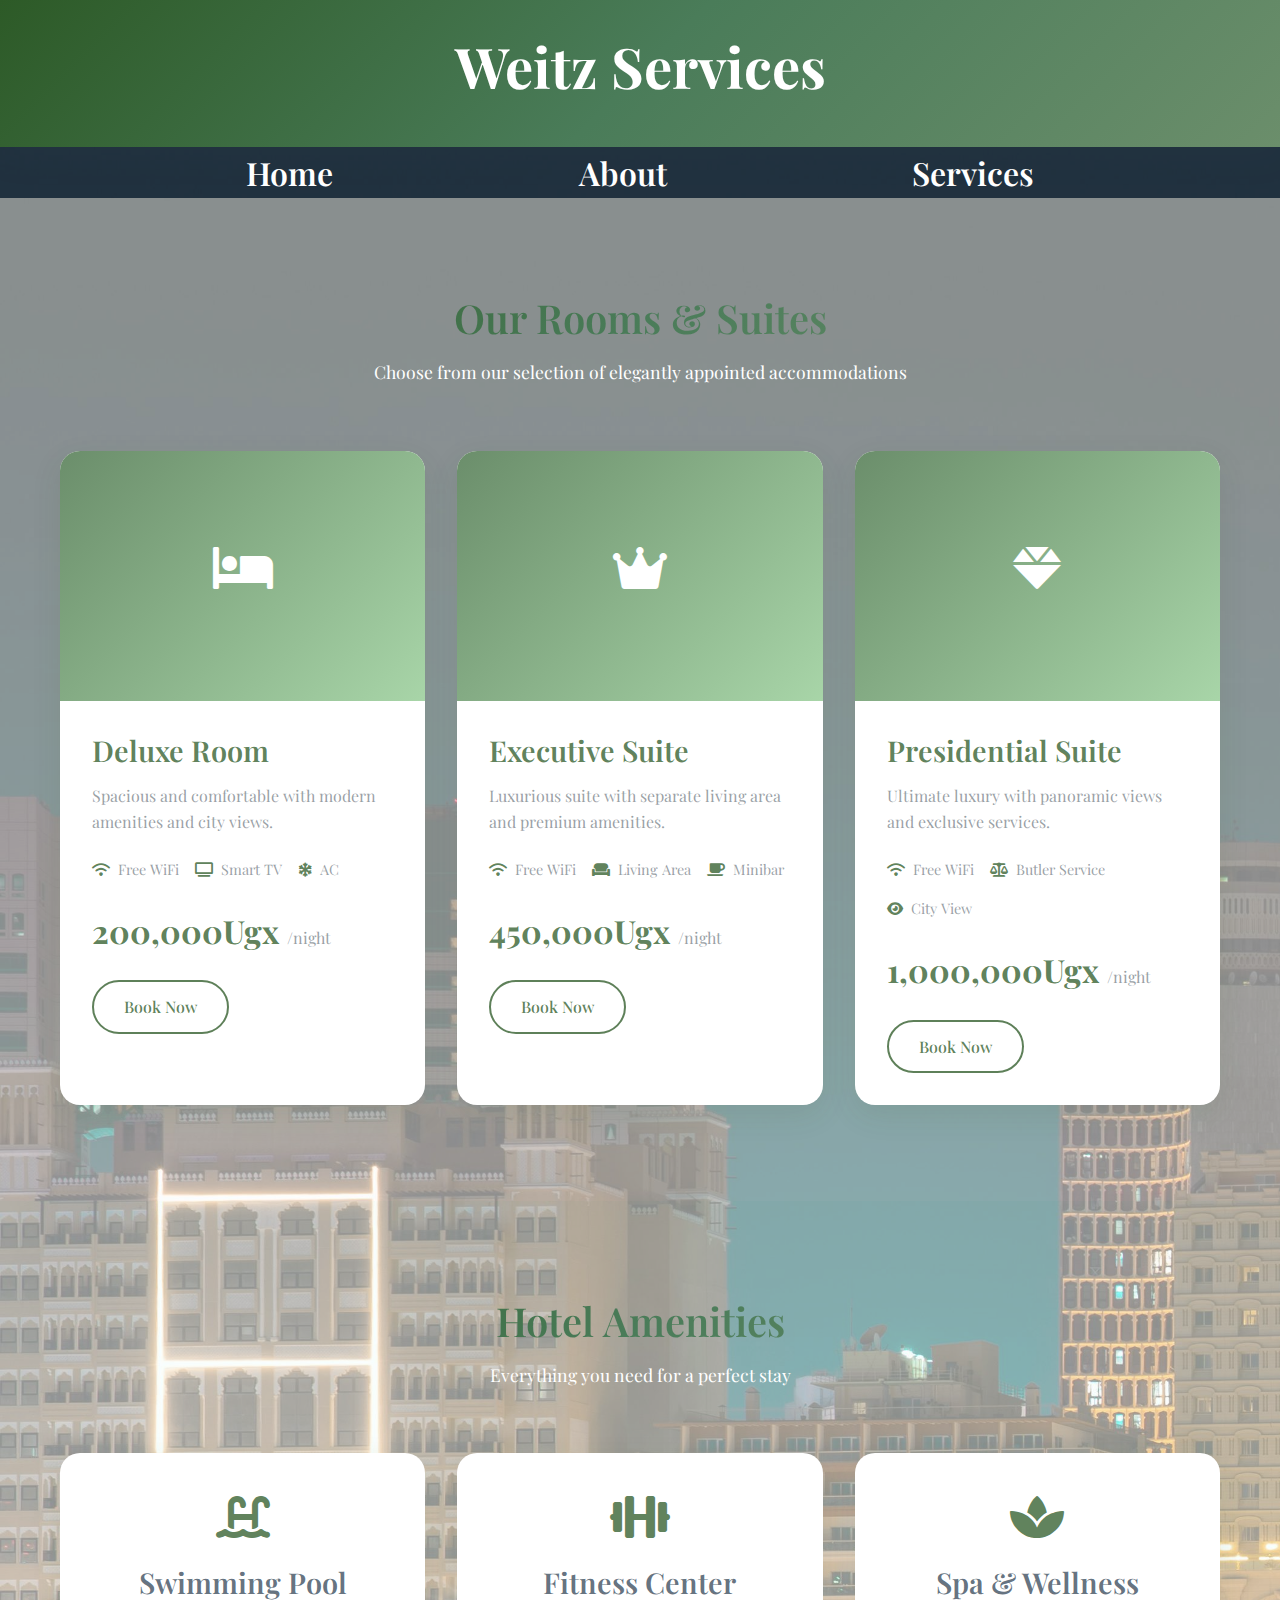
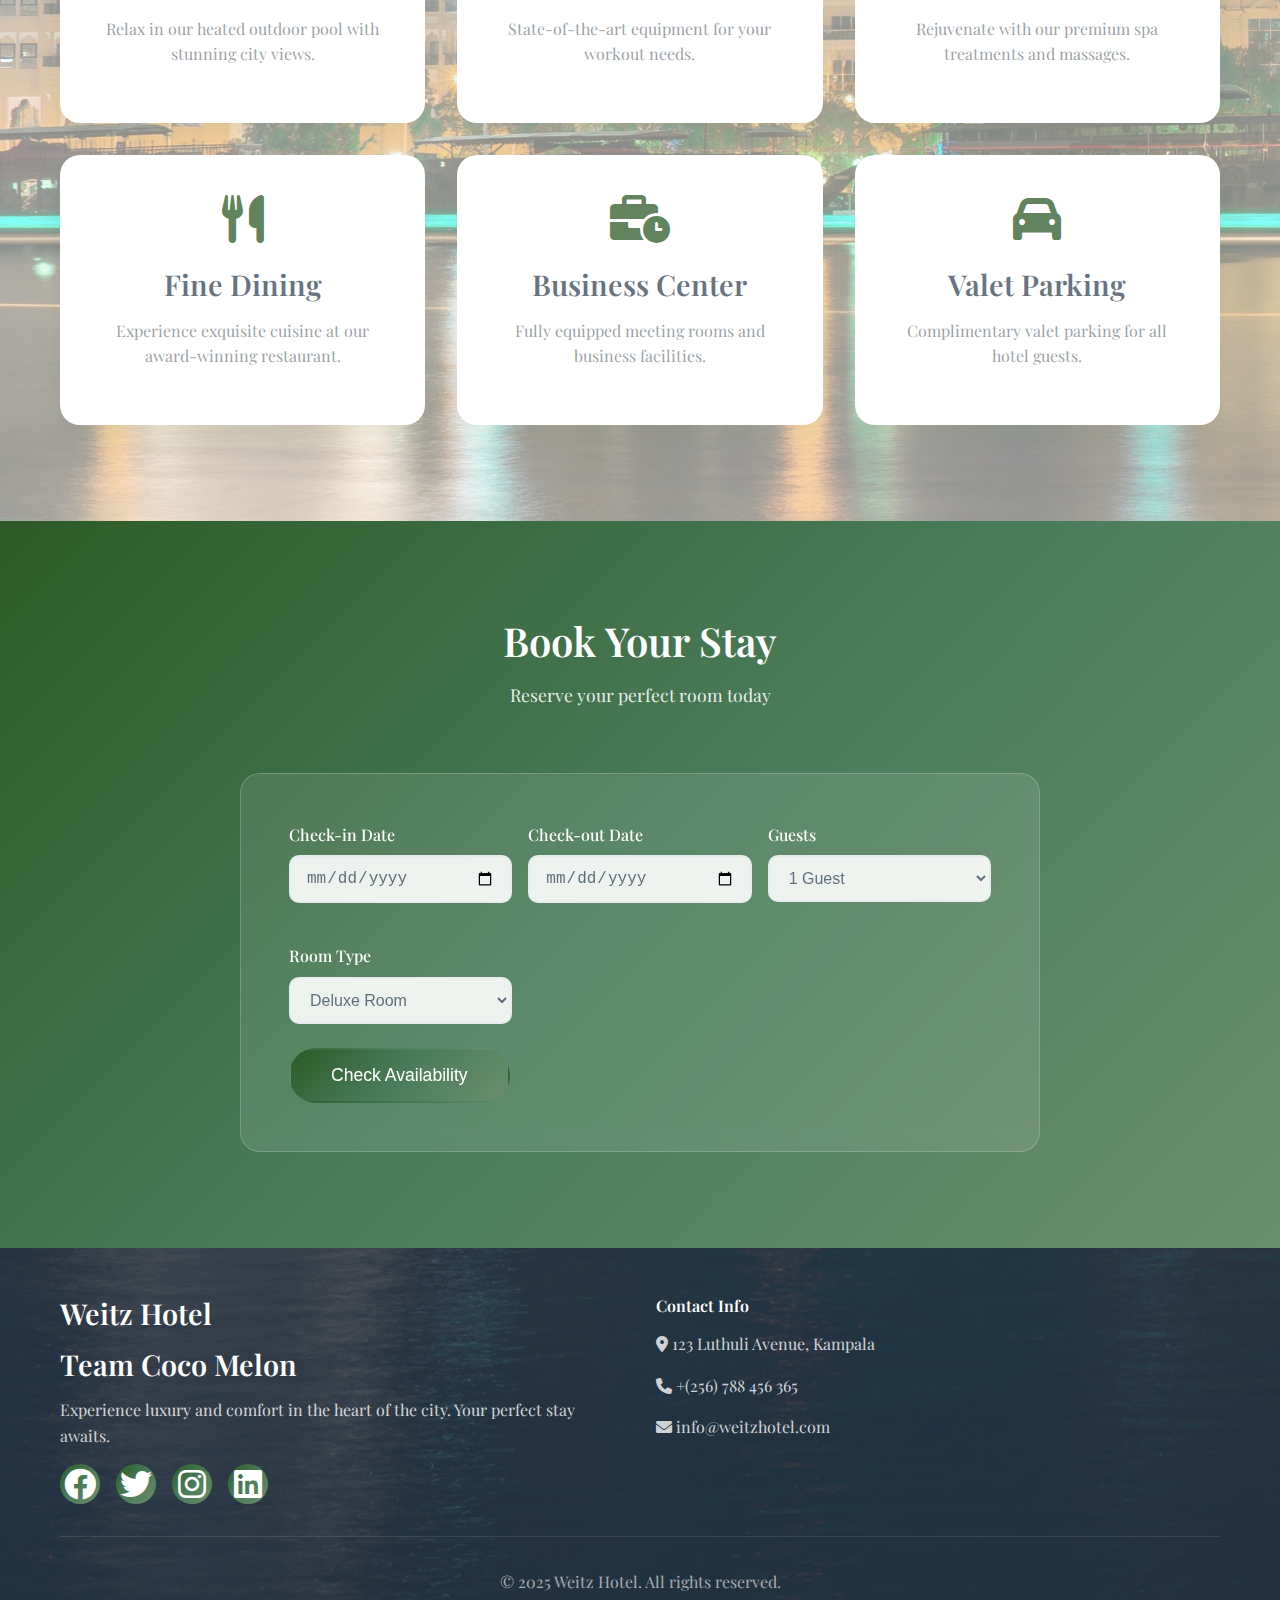
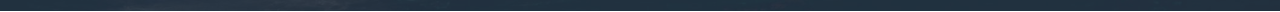
<file: Services.html>
<!DOCTYPE html>
<html lang="en">
<head>
    <meta charset="UTF-8">
    <meta name="viewport" content="width=device-width, initial-scale=1.0">
    <link rel="stylesheet" href="styles.css">
    <link href="https://fonts.googleapis.com/css2?family=Playfair+Display:wght@400;600;700&family=Inter:wght@300;400;500;600&display=swap" rel="stylesheet">
    <link rel="stylesheet" href="https://cdnjs.cloudflare.com/ajax/libs/font-awesome/6.0.0/css/all.min.css">
    <title>Services| Weitz</title>
</head>
<body>
    <header>
        <h1>Weitz Services</h1>
    </header>
    <nav>
        <ul>
            <li><a href="index.html">Home</a></li>
            <li><a href="About_us.html">About</a></li>
            <li><a href="Services.html">Services</a></li>
        </ul>
    </nav>
    <!-- Rooms Section -->
    <section id="rooms" class="rooms">
        <div class="container">
            <div class="section-header">
                <h2>Our Rooms & Suites</h2>
                <p>Choose from our selection of elegantly appointed accommodations</p>
            </div>
            <div class="rooms-grid">
                <div class="room-card">
                    <div class="room-image">
                        <div class="room-placeholder">
                            <i class="fas fa-bed"></i>
                        </div>
                    </div>
                    <div class="room-content">
                        <h3>Deluxe Room</h3>
                        <p>Spacious and comfortable with modern amenities and city views.</p>
                        <div class="room-features">
                            <span><i class="fas fa-wifi"></i> Free WiFi</span>
                            <span><i class="fas fa-tv"></i> Smart TV</span>
                            <span><i class="fas fa-snowflake"></i> AC</span>
                        </div>
                        <div class="room-price">
                            <span class="price">200,000Ugx</span>
                            <span class="period">/night</span>
                        </div>
                        <a href="#booking" class="btn btn-outline">Book Now</a>
                    </div>
                </div>

                <div class="room-card">
                    <div class="room-image">
                        <div class="room-placeholder">
                            <i class="fas fa-crown"></i>
                        </div>
                    </div>
                    <div class="room-content">
                        <h3>Executive Suite</h3>
                        <p>Luxurious suite with separate living area and premium amenities.</p>
                        <div class="room-features">
                            <span><i class="fas fa-wifi"></i> Free WiFi</span>
                            <span><i class="fas fa-couch"></i> Living Area</span>
                            <span><i class="fas fa-coffee"></i> Minibar</span>
                        </div>
                        <div class="room-price">
                            <span class="price">450,000Ugx</span>
                            <span class="period">/night</span>
                        </div>
                        <a href="#booking" class="btn btn-outline">Book Now</a>
                    </div>
                </div>

                <div class="room-card">
                    <div class="room-image">
                        <div class="room-placeholder">
                            <i class="fas fa-gem"></i>
                        </div>
                    </div>
                    <div class="room-content">
                        <h3>Presidential Suite</h3>
                        <p>Ultimate luxury with panoramic views and exclusive services.</p>
                        <div class="room-features">
                            <span><i class="fas fa-wifi"></i> Free WiFi</span>
                            <span><i class="fas fa-balance-scale"></i> Butler Service</span>
                            <span><i class="fas fa-eye"></i> City View</span>
                        </div>
                        <div class="room-price">
                            <span class="price">1,000,000Ugx</span>
                            <span class="period">/night</span>
                        </div>
                        <a href="#booking" class="btn btn-outline">Book Now</a>
                    </div>
                </div>
            </div>
        </div>
    </section>

    <!-- Amenities Section -->
    <section id="amenities" class="amenities">
        <div class="container">
            <div class="section-header">
                <h2>Hotel Amenities</h2>
                <p>Everything you need for a perfect stay</p>
            </div>
            <div class="amenities-grid">
                <div class="amenity-card">
                    <i class="fas fa-swimming-pool"></i>
                    <h3>Swimming Pool</h3>
                    <p>Relax in our heated outdoor pool with stunning city views.</p>
                </div>
                <div class="amenity-card">
                    <i class="fas fa-dumbbell"></i>
                    <h3>Fitness Center</h3>
                    <p>State-of-the-art equipment for your workout needs.</p>
                </div>
                <div class="amenity-card">
                    <i class="fas fa-spa"></i>
                    <h3>Spa & Wellness</h3>
                    <p>Rejuvenate with our premium spa treatments and massages.</p>
                </div>
                <div class="amenity-card">
                    <i class="fas fa-utensils"></i>
                    <h3>Fine Dining</h3>
                    <p>Experience exquisite cuisine at our award-winning restaurant.</p>
                </div>
                <div class="amenity-card">
                    <i class="fas fa-business-time"></i>
                    <h3>Business Center</h3>
                    <p>Fully equipped meeting rooms and business facilities.</p>
                </div>
                <div class="amenity-card">
                    <i class="fas fa-car"></i>
                    <h3>Valet Parking</h3>
                    <p>Complimentary valet parking for all hotel guests.</p>
                </div>
            </div>
        </div>
    </section>
    <!-- Booking Section -->
    <section id="booking" class="booking">
        <div class="container">
            <div class="section-header">
                <h2>Book Your Stay</h2>
                <p>Reserve your perfect room today</p>
            </div>
            <div class="booking-form">
                <form>
                    <div class="form-row">
                        <div class="form-group">
                            <label>Check-in Date</label>
                            <input type="date" required>
                        </div>
                        <div class="form-group">
                            <label>Check-out Date</label>
                            <input type="date" required>
                        </div>
                        <div class="form-group">
                            <label>Guests</label>
                            <select required>
                                <option value="1">1 Guest</option>
                                <option value="2">2 Guests</option>
                                <option value="3">3 Guests</option>
                                <option value="4">4 Guests</option>
                                <option value="5+">5+ Guests</option>
                            </select>
                        </div>
                        <div class="form-group">
                            <label>Room Type</label>
                            <select required>
                                <option value="deluxe">Deluxe Room</option>
                                <option value="executive">Executive Suite</option>
                                <option value="presidential">Presidential Suite</option>
                            </select>
                        </div>
                    </div>
                    <button type="submit" class="btn btn-primary btn-large">Check Availability</button>
                </form>
            </div>
        </div>
    </section>
    <footer class="footer">
        <div class="container">
            <div class="footer-content">
                <div class="footer-section">
                    <h3>Weitz Hotel</h3>
                    <h3>Team Coco Melon</h3>
                    <p>Experience luxury and comfort in the heart of the city. Your perfect stay awaits.</p>
                    <div class="social-links">
                        <a href="#"><i class="fab fa-facebook"></i></a>
                        <a href="#"><i class="fab fa-twitter"></i></a>
                        <a href="#"><i class="fab fa-instagram"></i></a>
                        <a href="#"><i class="fab fa-linkedin"></i></a>
                    </div>
                </div>
                <div class="footer-section">
                    <h4>Contact Info</h4>
                    <p><i class="fas fa-map-marker-alt"></i> 123 Luthuli Avenue, Kampala</p>
                    <p><i class="fas fa-phone"></i> +(256) 788 456 365</p>
                    <p><i class="fas fa-envelope"></i> info@weitzhotel.com</p>
                </div>
            </div>
            <div class="footer-bottom">
                <p>&copy; 2025 Weitz Hotel. All rights reserved.</p>
            </div>
        </div>
    </footer>
</body>
</html>
</file>
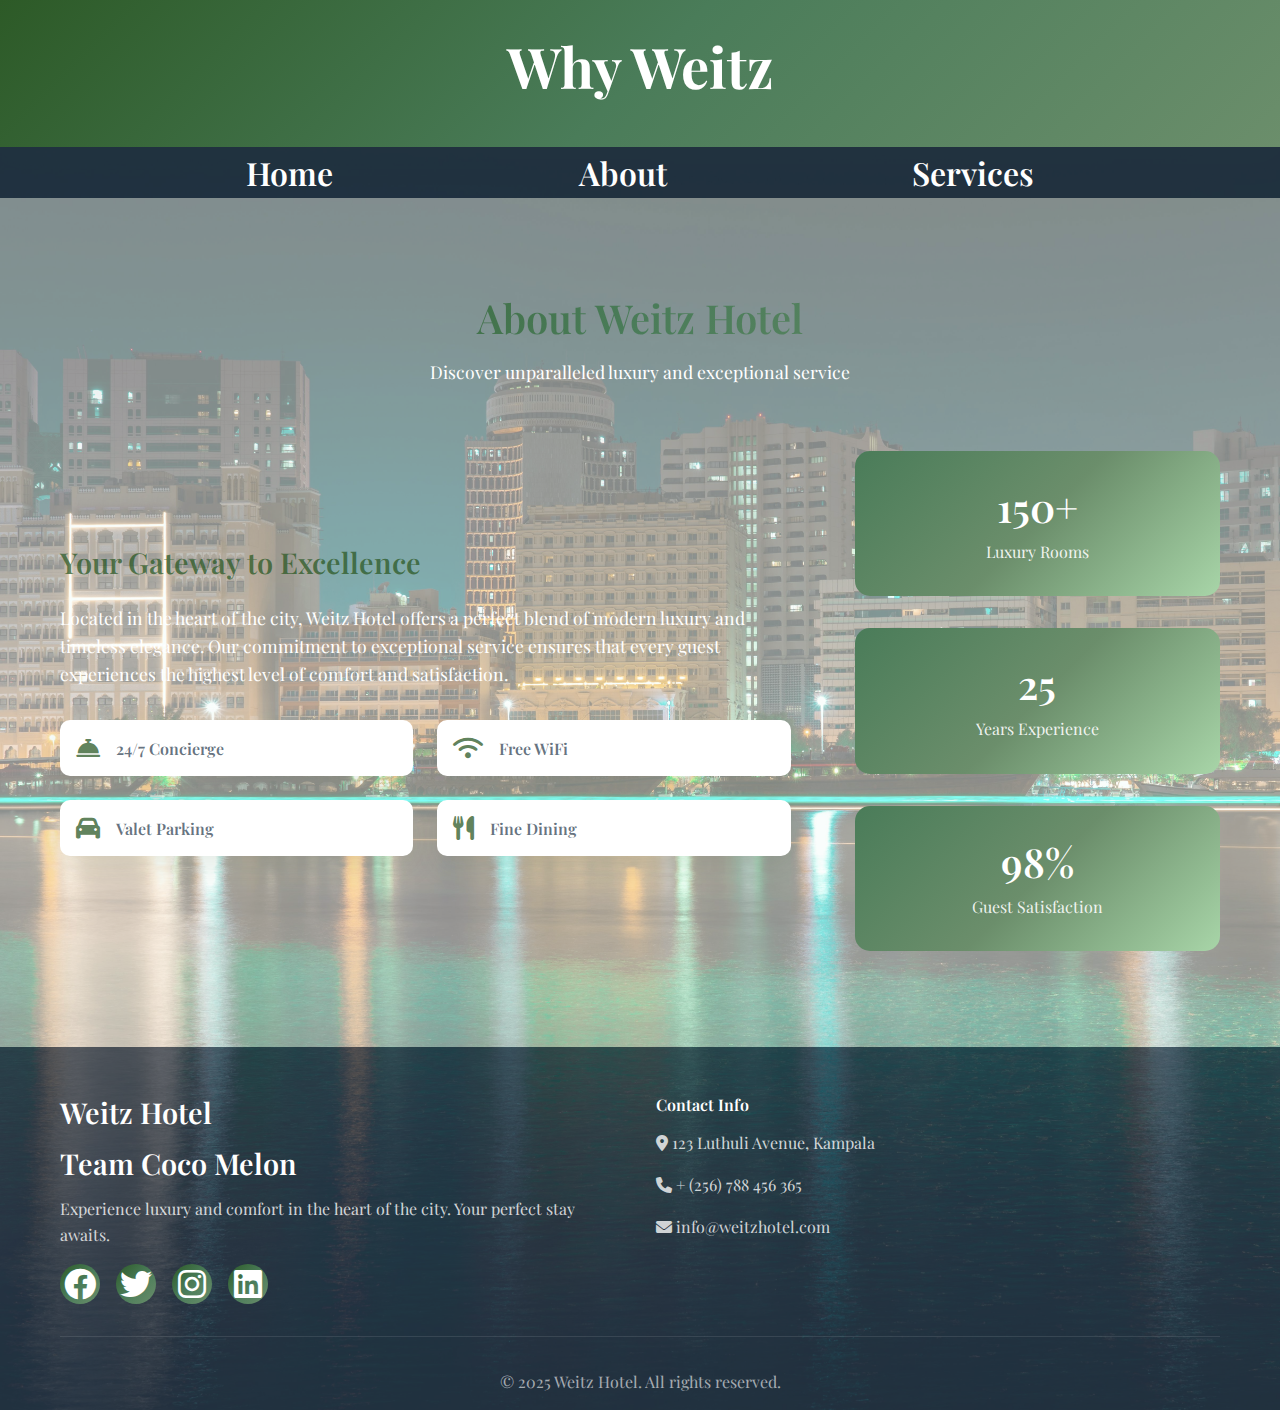
<file: Html/About_us.html>
<!DOCTYPE html>
<html lang="en">
<head>
    <meta charset="UTF-8">
    <meta name="viewport" content="width=device-width, initial-scale=1.0">
    <link rel="stylesheet" href="../CSS/styles.css">
    <link href="https://fonts.googleapis.com/css2?family=Playfair+Display:wght@400;600;700&family=Inter:wght@300;400;500;600&display=swap" rel="stylesheet">
    <link rel="stylesheet" href="https://cdnjs.cloudflare.com/ajax/libs/font-awesome/6.0.0/css/all.min.css">
    <title>About| Weitz</title>
</head>
<body>
    <header>
        <h1>Why Weitz</h1>
    </header>
    <nav>
        <ul>
            <li><a href="index.html">Home</a></li>
            <li><a href="About_us.html">About</a></li>
            <li><a href="Services.html">Services</a></li>
        </ul>
    </nav>
    <!-- About Section -->
    <section class="about">
        <div class="container">
            <div class="section-header">
                <h2>About Weitz Hotel</h2>
                <p>Discover unparalleled luxury and exceptional service</p>
            </div>
            <div class="about-content">
                <div class="about-text">
                    <h3>Your Gateway to Excellence</h3>
                    <p>Located in the heart of the city, Weitz Hotel offers a perfect blend of modern luxury and timeless elegance. Our commitment to exceptional service ensures that every guest experiences the highest level of comfort and satisfaction.</p>
                    <div class="features">
                        <div class="feature">
                            <i class="fas fa-concierge-bell"></i>
                            <h4>24/7 Concierge</h4>
                        </div>
                        <div class="feature">
                            <i class="fas fa-wifi"></i>
                            <h4>Free WiFi</h4>
                        </div>
                        <div class="feature">
                            <i class="fas fa-car"></i>
                            <h4>Valet Parking</h4>
                        </div>
                        <div class="feature">
                            <i class="fas fa-utensils"></i>
                            <h4>Fine Dining</h4>
                        </div>
                    </div>
                </div>
                <div class="about-stats">
                    <div class="stat">
                        <h3>150+</h3>
                        <p>Luxury Rooms</p>
                    </div>
                    <div class="stat">
                        <h3>25</h3>
                        <p>Years Experience</p>
                    </div>
                    <div class="stat">
                        <h3>98%</h3>
                        <p>Guest Satisfaction</p>
                    </div>
                </div>
            </div>
        </div>
    </section>
    <footer class="footer">
        <div class="container">
            <div class="footer-content">
                <div class="footer-section">
                    <h3>Weitz Hotel</h3>
                    <h3>Team Coco Melon</h3>
                    <p>Experience luxury and comfort in the heart of the city. Your perfect stay awaits.</p>
                    <div class="social-links">
                        <a href="#"><i class="fab fa-facebook"></i></a>
                        <a href="#"><i class="fab fa-twitter"></i></a>
                        <a href="#"><i class="fab fa-instagram"></i></a>
                        <a href="#"><i class="fab fa-linkedin"></i></a>
                    </div>
                </div>
                <div class="footer-section">
                    <h4>Contact Info</h4>
                    <p><i class="fas fa-map-marker-alt"></i> 123 Luthuli Avenue, Kampala</p>
                    <p><i class="fas fa-phone"></i> + (256) 788 456 365</p>
                    <p><i class="fas fa-envelope"></i> info@weitzhotel.com</p>
                </div>
            </div>
            <div class="footer-bottom">
                <p>&copy; 2025 Weitz Hotel. All rights reserved.</p>
            </div>
        </div>
    </footer>
</body>
</html>
</file>
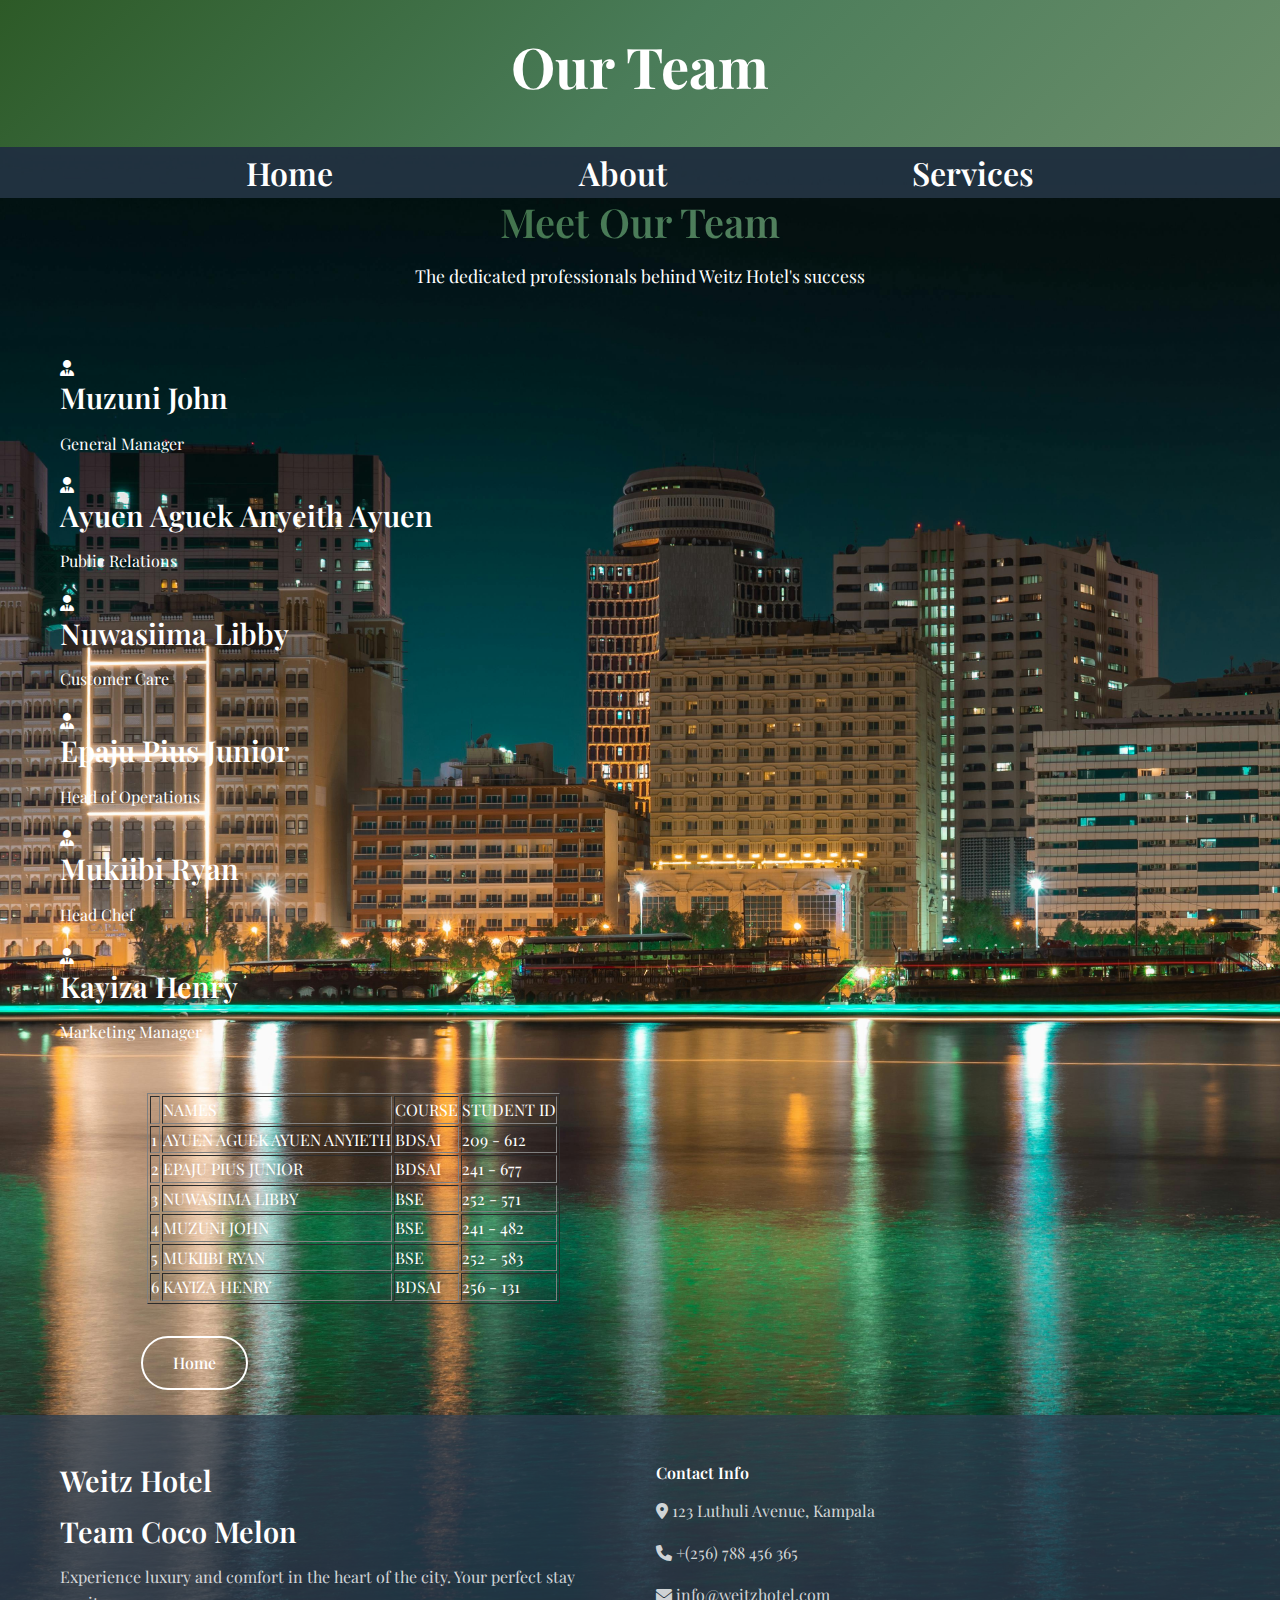
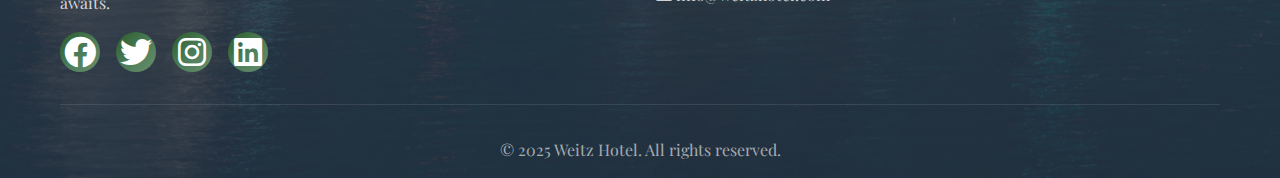
<file: Html/Our_team.html>
<!DOCTYPE html>
<html lang="en">
<head>
    <meta charset="UTF-8">
    <meta name="viewport" content="width=device-width, initial-scale=1.0">
    <link rel="stylesheet" href="../CSS/styles.css">
    <link href="https://fonts.googleapis.com/css2?family=Playfair+Display:wght@400;600;700&family=Inter:wght@300;400;500;600&display=swap" rel="stylesheet">
    <link rel="stylesheet" href="https://cdnjs.cloudflare.com/ajax/libs/font-awesome/6.0.0/css/all.min.css">
    <title>Team | Weitz</title>
</head>
<body>
    <header>
        <h1>Our Team</h1>
    </header>
    <nav>
        <ul>
            <li><a href="index.html">Home</a></li>
            <li><a href="About_us.html">About</a></li>
            <li><a href="Services.html">Services</a></li>
        </ul>
    </nav>
    <main>
        <section class="team">
            <div class="container">
                <div class="section-header">
                    <h2>Meet Our Team</h2>
                    <p>The dedicated professionals behind Weitz Hotel's success</p>
                </div>
                <div class="team-members">
                    <div class="team-member">
                        <div class="member-photo">
                            <i class="fas fa-user-tie"></i>
                        </div>
                        <h3>Muzuni John</h3>
                        <p>General Manager</p>
                    </div>
                    <div class="team-member">
                        <div class="member-photo">
                            <i class="fas fa-user-tie"></i>
                        </div>
                        <h3>Ayuen Aguek Anyeith Ayuen</h3>
                        <p>Public Relations</p>
                    </div>
                    <div class="team-member">
                        <div class="member-photo">
                            <i class="fas fa-user-tie"></i>
                        </div>
                        <h3>Nuwasiima Libby</h3>
                        <p>Customer Care</p>
                    </div>
                    <div class="team-member">
                        <div class="member-photo">
                            <i class="fas fa-user-tie"></i>
                        </div>
                        <h3>Epaju Pius Junior</h3>
                        <p>Head of Operations</p>
                    </div>
                    <div class="team-member">
                        <div class="member-photo">
                            <i class="fas fa-user-tie"></i>
                        </div>
                        <h3>Mukiibi Ryan</h3>
                        <p>Head Chef</p>
                    </div>
                    <div class="team-member">
                        <div class="member-photo">
                            <i class="fas fa-user-tie"></i>
                        </div>
                        <h3>Kayiza Henry</h3>
                        <p>Marketing Manager</p>
                    </div>
                </div>
            </div>
        </section>
    </main>
    <div class="table-section">
        <table border="1">
            <th>
                <td>NAMES</td>
                <td>COURSE</td>
                <td>STUDENT ID</td>
            </th>
            <tr>
                <td>1</td>
                <td>AYUEN AGUEK AYUEN ANYIETH</td>
                <td>BDSAI</td>
                <td>209 - 612</td>
            </tr>
            <tr>
                <td>2</td>
                <td>EPAJU PIUS JUNIOR</td>
                <td>BDSAI</td>
                <td>241 - 677</td>
            </tr>
            <tr>
                <td>3</td>
                <td>NUWASIIMA LIBBY</td>
                <td>BSE</td>
                <td>252 - 571</td> 
            </tr>
            <tr>    
                <td>4</td>
                <td>MUZUNI JOHN</td>
                <td>BSE</td>
                <td>241 - 482</td>
            </tr>
            <tr>    
                <td>5</td>
                <td>MUKIIBI RYAN</td>
                <td>BSE</td>
                <td>252 - 583</td>
            </tr>
            <tr>    
                <td>6</td>
                <td>KAYIZA HENRY</td>
                <td>BDSAI</td>
                <td>256 - 131</td>
            </tr>
        </table>
    </div>
    <div class="hero-buttons team-buttons">
                <a href="index.html" class="btn btn-secondary">Home</a>
    </div>
    <footer class="footer">
        <div class="container">
            <div class="footer-content">
                <div class="footer-section">
                    <h3>Weitz Hotel</h3>
                    <h3>Team Coco Melon</h3>
                    <p>Experience luxury and comfort in the heart of the city. Your perfect stay awaits.</p>
                    <div class="social-links">
                        <a href="#"><i class="fab fa-facebook"></i></a>
                        <a href="#"><i class="fab fa-twitter"></i></a>
                        <a href="#"><i class="fab fa-instagram"></i></a>
                        <a href="#"><i class="fab fa-linkedin"></i></a>
                    </div>
                </div>
                <div class="footer-section">
                    <h4>Contact Info</h4>
                    <p><i class="fas fa-map-marker-alt"></i> 123 Luthuli Avenue, Kampala</p>
                    <p><i class="fas fa-phone"></i> +(256) 788 456 365</p>
                    <p><i class="fas fa-envelope"></i> info@weitzhotel.com</p>
                </div>
            </div>
            <div class="footer-bottom">
                <p>&copy; 2025 Weitz Hotel. All rights reserved.</p>
            </div>
        </div>
    </footer>
</body>
</html>
</file>
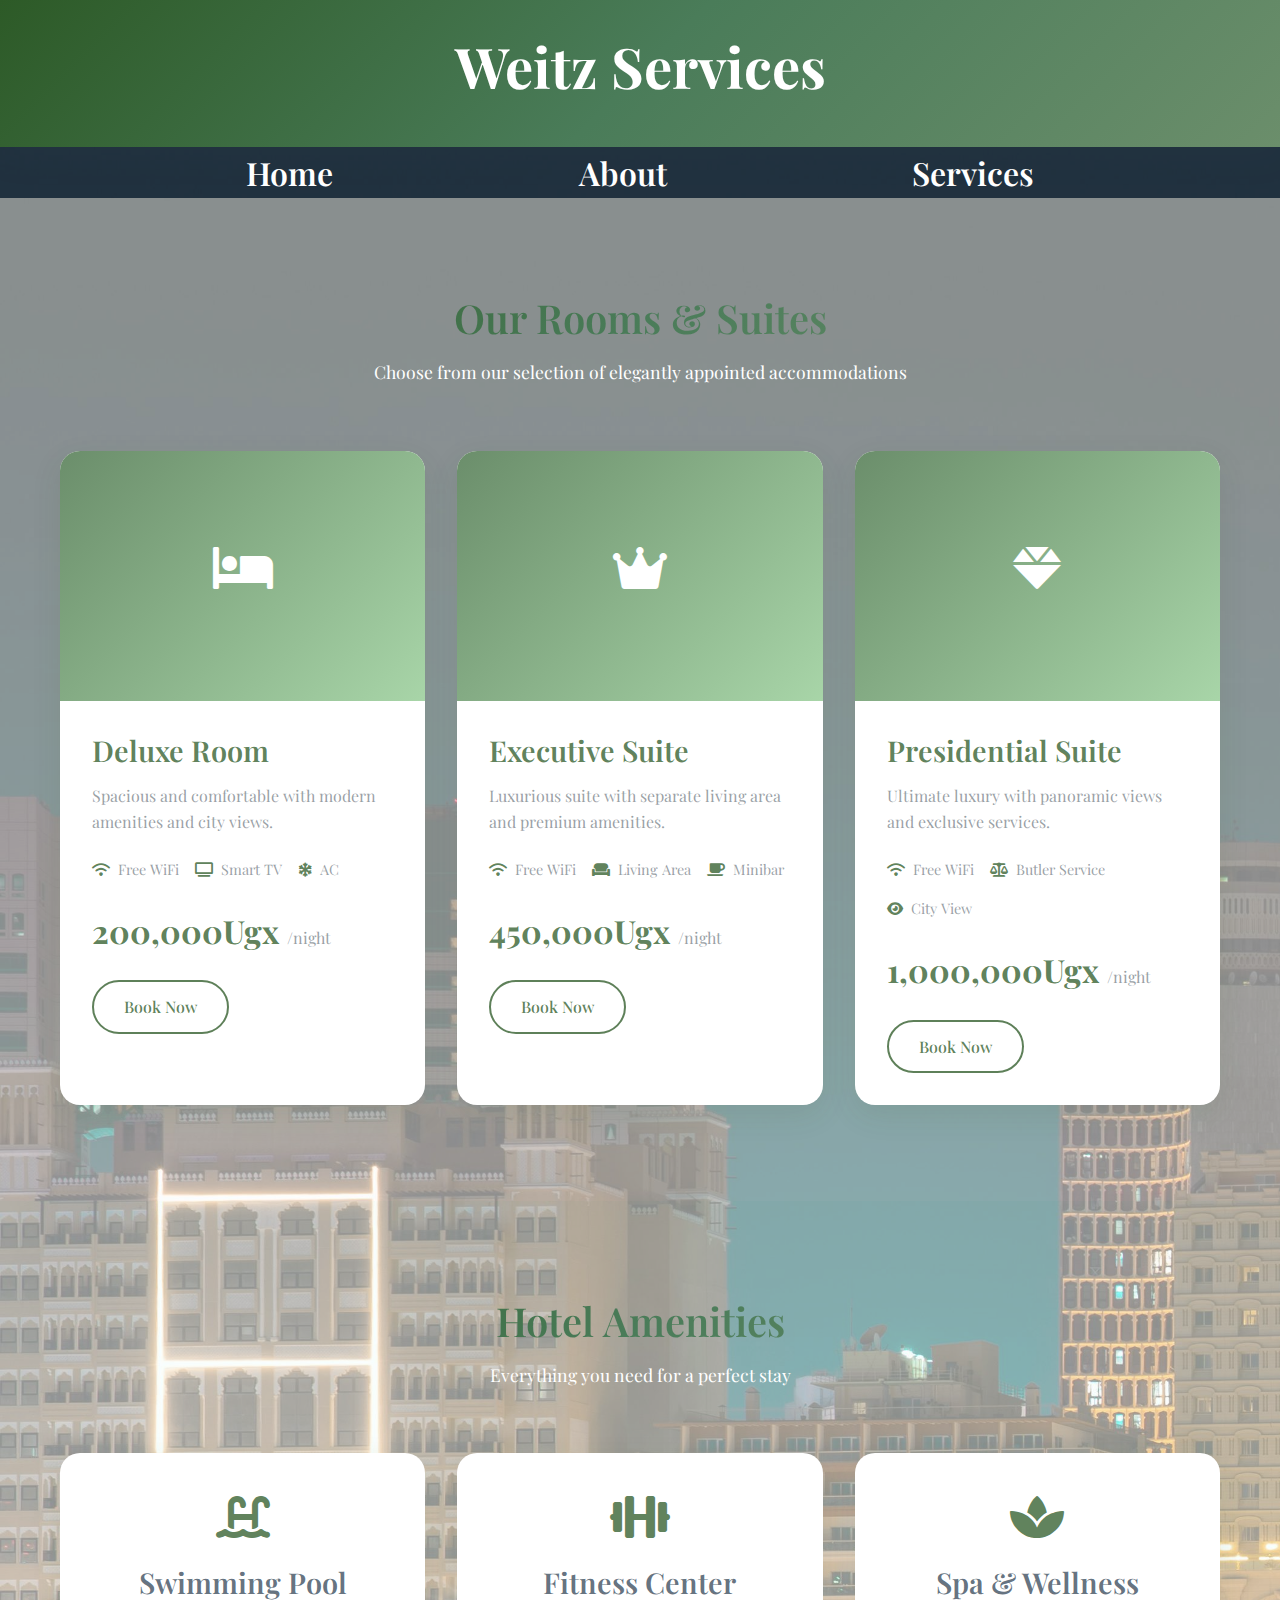
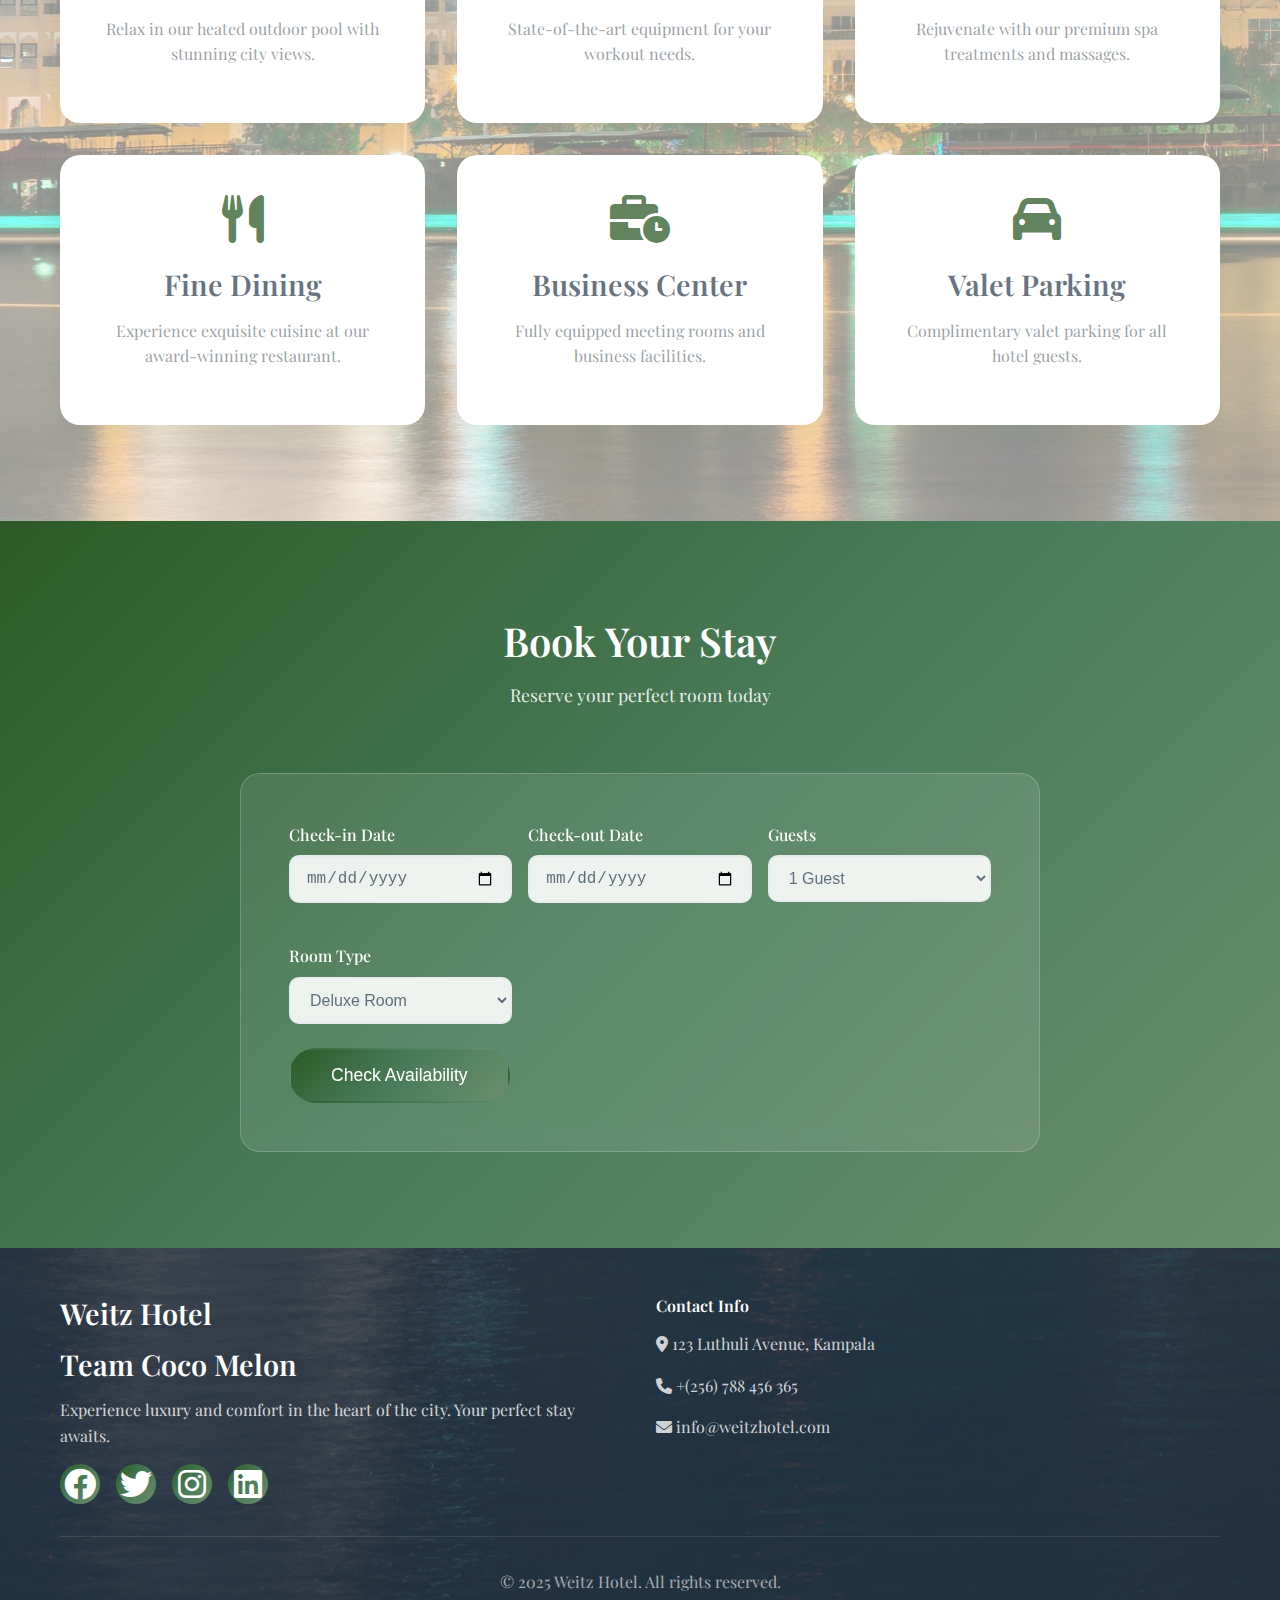
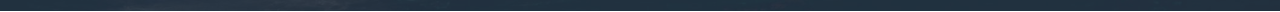
<file: Html/Services.html>
<!DOCTYPE html>
<html lang="en">
<head>
    <meta charset="UTF-8">
    <meta name="viewport" content="width=device-width, initial-scale=1.0">
    <link rel="stylesheet" href="../CSS/styles.css">
    <link href="https://fonts.googleapis.com/css2?family=Playfair+Display:wght@400;600;700&family=Inter:wght@300;400;500;600&display=swap" rel="stylesheet">
    <link rel="stylesheet" href="https://cdnjs.cloudflare.com/ajax/libs/font-awesome/6.0.0/css/all.min.css">
    <title>Services| Weitz</title>
</head>
<body>
    <header>
        <h1>Weitz Services</h1>
    </header>
    <nav>
        <ul>
            <li><a href="index.html">Home</a></li>
            <li><a href="About_us.html">About</a></li>
            <li><a href="Services.html">Services</a></li>
        </ul>
    </nav>
    <!-- Rooms Section -->
    <section id="rooms" class="rooms">
        <div class="container">
            <div class="section-header">
                <h2>Our Rooms & Suites</h2>
                <p>Choose from our selection of elegantly appointed accommodations</p>
            </div>
            <div class="rooms-grid">
                <div class="room-card">
                    <div class="room-image">
                        <div class="room-placeholder">
                            <i class="fas fa-bed"></i>
                        </div>
                    </div>
                    <div class="room-content">
                        <h3>Deluxe Room</h3>
                        <p>Spacious and comfortable with modern amenities and city views.</p>
                        <div class="room-features">
                            <span><i class="fas fa-wifi"></i> Free WiFi</span>
                            <span><i class="fas fa-tv"></i> Smart TV</span>
                            <span><i class="fas fa-snowflake"></i> AC</span>
                        </div>
                        <div class="room-price">
                            <span class="price">200,000Ugx</span>
                            <span class="period">/night</span>
                        </div>
                        <a href="#booking" class="btn btn-outline">Book Now</a>
                    </div>
                </div>

                <div class="room-card">
                    <div class="room-image">
                        <div class="room-placeholder">
                            <i class="fas fa-crown"></i>
                        </div>
                    </div>
                    <div class="room-content">
                        <h3>Executive Suite</h3>
                        <p>Luxurious suite with separate living area and premium amenities.</p>
                        <div class="room-features">
                            <span><i class="fas fa-wifi"></i> Free WiFi</span>
                            <span><i class="fas fa-couch"></i> Living Area</span>
                            <span><i class="fas fa-coffee"></i> Minibar</span>
                        </div>
                        <div class="room-price">
                            <span class="price">450,000Ugx</span>
                            <span class="period">/night</span>
                        </div>
                        <a href="#booking" class="btn btn-outline">Book Now</a>
                    </div>
                </div>

                <div class="room-card">
                    <div class="room-image">
                        <div class="room-placeholder">
                            <i class="fas fa-gem"></i>
                        </div>
                    </div>
                    <div class="room-content">
                        <h3>Presidential Suite</h3>
                        <p>Ultimate luxury with panoramic views and exclusive services.</p>
                        <div class="room-features">
                            <span><i class="fas fa-wifi"></i> Free WiFi</span>
                            <span><i class="fas fa-balance-scale"></i> Butler Service</span>
                            <span><i class="fas fa-eye"></i> City View</span>
                        </div>
                        <div class="room-price">
                            <span class="price">1,000,000Ugx</span>
                            <span class="period">/night</span>
                        </div>
                        <a href="#booking" class="btn btn-outline">Book Now</a>
                    </div>
                </div>
            </div>
        </div>
    </section>

    <!-- Amenities Section -->
    <section id="amenities" class="amenities">
        <div class="container">
            <div class="section-header">
                <h2>Hotel Amenities</h2>
                <p>Everything you need for a perfect stay</p>
            </div>
            <div class="amenities-grid">
                <div class="amenity-card">
                    <i class="fas fa-swimming-pool"></i>
                    <h3>Swimming Pool</h3>
                    <p>Relax in our heated outdoor pool with stunning city views.</p>
                </div>
                <div class="amenity-card">
                    <i class="fas fa-dumbbell"></i>
                    <h3>Fitness Center</h3>
                    <p>State-of-the-art equipment for your workout needs.</p>
                </div>
                <div class="amenity-card">
                    <i class="fas fa-spa"></i>
                    <h3>Spa & Wellness</h3>
                    <p>Rejuvenate with our premium spa treatments and massages.</p>
                </div>
                <div class="amenity-card">
                    <i class="fas fa-utensils"></i>
                    <h3>Fine Dining</h3>
                    <p>Experience exquisite cuisine at our award-winning restaurant.</p>
                </div>
                <div class="amenity-card">
                    <i class="fas fa-business-time"></i>
                    <h3>Business Center</h3>
                    <p>Fully equipped meeting rooms and business facilities.</p>
                </div>
                <div class="amenity-card">
                    <i class="fas fa-car"></i>
                    <h3>Valet Parking</h3>
                    <p>Complimentary valet parking for all hotel guests.</p>
                </div>
            </div>
        </div>
    </section>
    <!-- Booking Section -->
    <section id="booking" class="booking">
        <div class="container">
            <div class="section-header">
                <h2>Book Your Stay</h2>
                <p>Reserve your perfect room today</p>
            </div>
            <div class="booking-form">
                <form>
                    <div class="form-row">
                        <div class="form-group">
                            <label>Check-in Date</label>
                            <input type="date" required>
                        </div>
                        <div class="form-group">
                            <label>Check-out Date</label>
                            <input type="date" required>
                        </div>
                        <div class="form-group">
                            <label>Guests</label>
                            <select required>
                                <option value="1">1 Guest</option>
                                <option value="2">2 Guests</option>
                                <option value="3">3 Guests</option>
                                <option value="4">4 Guests</option>
                                <option value="5+">5+ Guests</option>
                            </select>
                        </div>
                        <div class="form-group">
                            <label>Room Type</label>
                            <select required>
                                <option value="deluxe">Deluxe Room</option>
                                <option value="executive">Executive Suite</option>
                                <option value="presidential">Presidential Suite</option>
                            </select>
                        </div>
                    </div>
                    <button type="submit" class="btn btn-primary btn-large">Check Availability</button>
                </form>
            </div>
        </div>
    </section>
    <footer class="footer">
        <div class="container">
            <div class="footer-content">
                <div class="footer-section">
                    <h3>Weitz Hotel</h3>
                    <h3>Team Coco Melon</h3>
                    <p>Experience luxury and comfort in the heart of the city. Your perfect stay awaits.</p>
                    <div class="social-links">
                        <a href="#"><i class="fab fa-facebook"></i></a>
                        <a href="#"><i class="fab fa-twitter"></i></a>
                        <a href="#"><i class="fab fa-instagram"></i></a>
                        <a href="#"><i class="fab fa-linkedin"></i></a>
                    </div>
                </div>
                <div class="footer-section">
                    <h4>Contact Info</h4>
                    <p><i class="fas fa-map-marker-alt"></i> 123 Luthuli Avenue, Kampala</p>
                    <p><i class="fas fa-phone"></i> +(256) 788 456 365</p>
                    <p><i class="fas fa-envelope"></i> info@weitzhotel.com</p>
                </div>
            </div>
            <div class="footer-bottom">
                <p>&copy; 2025 Weitz Hotel. All rights reserved.</p>
            </div>
        </div>
    </footer>
</body>
</html>
</file>
<file: styles.css>
/* Reset and Base Styles */
* {
    margin: 0;
    padding: 0;
    box-sizing: border-box;
}

html {
    scroll-behavior: smooth;
}

body {
    font-family: 'Playfair Display', serif;
    line-height: 1.6;
    color: #333;
    overflow-x: hidden;
}

.container {
    max-width: 1200px;
    margin: 0 auto;
    padding: 0 20px;
}
/* Header */
header {
    background: var(--gradient-primary);
    color: var(--text-light);
    padding: 2rem 0;
    text-align: center;
    box-shadow: var(--shadow);
}
/* Links */
a{
    text-decoration: none;
    font-family: 'Playfair Display', serif;
    font-size: 2em;
    font-weight: 600;
    font-style: normal;
    color: var(--text-light);
}
/* Color Variables */
:root {
    --primary-green: #2d5a27c4;
    --secondary-green: #4a7c59c1;
    --accent-green: #6b8e6bcb;
    --light-green: #a8d5a8d0;
    --gradient-primary: linear-gradient(135deg, #2d5a27 0%, #4a7c59 50%, #6b8e6b 100%);
    --gradient-secondary: linear-gradient(135deg, #4a7c59 0%, #6b8e6b 50%, #a8d5a8 100%);
    --gradient-accent: linear-gradient(135deg, #6b8e6b 0%, #a8d5a8 100%);
    --text-dark: #2c3e50bb;
    --text-light: #ffffff;
    --text-muted: #6c757db1;
    --shadow: 0 10px 30px rgba(45, 90, 39, 0.1);
    --shadow-hover: 0 15px 40px rgba(45, 90, 39, 0.2);
}

/* Typography */
h1, h2, h3, h4, h5, h6 {
    font-family: 'Playfair Display', serif;
    font-weight: 600;
    line-height: 1.2;
    margin-bottom: 1rem;
}

h1 {
    font-size: 3.5rem;
    font-weight: 700;
}

h2 {
    font-size: 2.5rem;
}

h3 {
    font-size: 1.8rem;
}

p {
    margin-bottom: 1rem;
    color: var(--text-muted);
}

/* Buttons */
.btn {
    display: inline-block;
    padding: 12px 30px;
    text-decoration: none;
    border-radius: 50px;
    font-weight: 500;
    text-align: center;
    transition: all 0.3s ease;
    border: 2px solid transparent;
    cursor: pointer;
    font-size: 1rem;
}

.btn-primary {
    background: var(--gradient-primary);
    color: var(--text-light);
    border-color: transparent;
}

.btn-primary:hover {
    transform: translateY(-2px);
    box-shadow: var(--shadow-hover);
}

.btn-secondary {
    background: transparent;
    color: var(--text-light);
    border-color: var(--text-light);
}

.btn-secondary:hover {
    background: var(--text-light);
    color: var(--primary-green);
}

.btn-outline {
    background: transparent;
    color: var(--primary-green);
    border-color: var(--primary-green);
}

.btn-outline:hover {
    background: var(--gradient-primary);
    color: var(--text-light);
    border-color: transparent;
}

.btn-large {
    padding: 15px 40px;
    font-size: 1.1rem;
}

/* Navigation */
nav ul{
    background-color: var(--text-dark);
    display: flex;
    list-style-type: none;
    width: 100%;
    margin: unset;
    padding: 0%;
    justify-content: space-evenly;
    align-items: center;
    color: #fff;
    font-family: 'Playfair Display', serif;
}
.navbar {
    position: fixed;
    top: 0;
    width: 100%;
    background: rgba(255, 255, 255, 0.95);
    backdrop-filter: blur(10px);
    z-index: 1000;
    padding: 1rem 0;
    transition: all 0.3s ease;
}

.navbar.scrolled {
    background: rgba(255, 255, 255, 0.98);
    box-shadow: var(--shadow);
}

.nav-container {
    max-width: 1200px;
    margin: 0 auto;
    padding: 0 20px;
    display: flex;
    justify-content: space-between;
    align-items: center;
}

.nav-logo h2 {
    background: var(--gradient-primary);
    -webkit-background-clip: text;
    -webkit-text-fill-color: transparent;
    background-clip: text;
    font-size: 1.8rem;
    margin: 0;
}

.nav-menu {
    display: flex;
    list-style: none;
    align-items: center;
}

.nav-item {
    margin: 0 1rem;
}

.nav-link {
    text-decoration: none;
    color: var(--text-dark);
    font-weight: 500;
    transition: all 0.3s ease;
    position: relative;
}

.nav-link:hover {
    color: var(--primary-green);
}

.nav-link::after {
    content: '';
    position: absolute;
    width: 0;
    height: 2px;
    bottom: -5px;
    left: 0;
    background: var(--gradient-primary);
    transition: width 0.3s ease;
}

.nav-link:hover::after {
    width: 100%;
}

.book-btn {
    background: var(--gradient-primary);
    color: var(--text-light) !important;
    padding: 8px 20px;
    border-radius: 25px;
    transition: all 0.3s ease;
}

.book-btn:hover {
    transform: translateY(-2px);
    box-shadow: var(--shadow);
}

.book-btn::after {
    display: none;
}

.hamburger {
    display: none;
    flex-direction: column;
    cursor: pointer;
}

.bar {
    width: 25px;
    height: 3px;
    background: var(--primary-green);
    margin: 3px 0;
    transition: 0.3s;
}

/* Hero Section */

/* Background Image */
body {
    background-image: url(background_image1.jpg);
    background-size: cover;
}

/* Section Headers */
.section-header {
    text-align: center;
    margin-bottom: 4rem;
}

.section-header h2 {
    background: var(--gradient-primary);
    -webkit-background-clip: text;
    -webkit-text-fill-color: transparent;
    background-clip: text;
    margin-bottom: 1rem;
}

.section-header p {
    font-size: 1.1rem;
    max-width: 600px;
    margin: 0 auto;
    color: var(--text-light);
}

/* About Page */
.about {
    padding: 6rem 0;
    background: #f8fffe85;
}

.about-content {
    display: grid;
    grid-template-columns: 2fr 1fr;
    gap: 4rem;
    align-items: center;
}

.about-text h3 {
    color: var(--primary-green);
    margin-bottom: 1.5rem;
}

.about-text p {
    font-size: 1.1rem;
    margin-bottom: 2rem;
    color: var(--text-light);
}

.features {
    display: grid;
    grid-template-columns: repeat(2, 1fr);
    gap: 1.5rem;
    margin-top: 2rem;
}

.feature {
    display: flex;
    align-items: center;
    gap: 1rem;
    padding: 1rem;
    background: white;
    border-radius: 10px;
    box-shadow: var(--shadow);
    transition: all 0.3s ease;
}

.feature:hover {
    transform: translateY(-5px);
    box-shadow: var(--shadow-hover);
}

.feature i {
    font-size: 1.5rem;
    color: var(--primary-green);
}

.feature h4 {
    margin: 0;
    color: var(--text-dark);
}

.about-stats {
    display: flex;
    flex-direction: column;
    gap: 2rem;
}

.stat {
    text-align: center;
    padding: 2rem;
    background: var(--gradient-secondary);
    border-radius: 15px;
    color: var(--text-light);
    transition: all 0.3s ease;
}

.stat:hover {
    transform: translateY(-5px);
    box-shadow: var(--shadow-hover);
}

.stat h3 {
    font-size: 2.5rem;
    margin-bottom: 0.5rem;
    color: var(--text-light);
}

.stat p {
    margin: 0;
    color: rgba(255, 255, 255, 0.9);
}

/* Rooms Section */
.rooms {
    padding: 6rem 0;
    background: rgba(255, 255, 255, 0.534);
}

.rooms-grid {
    display: grid;
    grid-template-columns: repeat(auto-fit, minmax(350px, 1fr));
    gap: 2rem;
}

.room-card {
    background: white;
    border-radius: 20px;
    overflow: hidden;
    box-shadow: var(--shadow);
    transition: all 0.3s ease;
}

.room-card:hover {
    transform: translateY(-10px);
    box-shadow: var(--shadow-hover);
}

.room-image {
    height: 250px;
    background: var(--gradient-accent);
    display: flex;
    justify-content: center;
    align-items: center;
}

.room-placeholder {
    text-align: center;
    color: var(--text-light);
}

.room-placeholder i {
    font-size: 3rem;
    margin-bottom: 1rem;
}

.room-placeholder p {
    font-size: 1.2rem;
    margin: 0;
    color: var(--text-light);
}

.room-content {
    padding: 2rem;
}

.room-content h3 {
    color: var(--primary-green);
    margin-bottom: 1rem;
}

.room-features {
    display: flex;
    flex-wrap: wrap;
    gap: 1rem;
    margin: 1.5rem 0;
}

.room-features span {
    display: flex;
    align-items: center;
    gap: 0.5rem;
    font-size: 0.9rem;
    color: var(--text-muted);
}

.room-features i {
    color: var(--primary-green);
}

.room-price {
    display: flex;
    align-items: baseline;
    gap: 0.5rem;
    margin: 1.5rem 0;
}
.butn{
    background: var(--gradient-primary);
    color: var(--text-light) !important;
    padding: 8px 20px;
    border-radius: 25px;
    transition: all 0.3s ease;
    border: none;
    cursor: pointer;
    align-items: center;
    margin-top: 2%;
}
.form-groups {
    text-align: center;
    width: 700px;
    margin-left: 28%;
    margin-top: 2%;
    height: auto;
}
.price {
    font-size: 2rem;
    font-weight: 700;
    color: var(--primary-green);
}

.period {
    color: var(--text-muted);
}

/* Amenities Section */
.amenities {
    padding: 6rem 0;
    background: #f8fffe87;
}

.amenities-grid {
    display: grid;
    grid-template-columns: repeat(auto-fit, minmax(300px, 1fr));
    gap: 2rem;
}

.amenity-card {
    background: white;
    padding: 2.5rem;
    border-radius: 20px;
    text-align: center;
    box-shadow: var(--shadow);
    transition: all 0.3s ease;
}

.amenity-card:hover {
    transform: translateY(-10px);
    box-shadow: var(--shadow-hover);
}

.amenity-card i {
    font-size: 3rem;
    color: var(--primary-green);
    margin-bottom: 1.5rem;
}

.amenity-card h3 {
    color: var(--text-dark);
    margin-bottom: 1rem;
}

.amenity-card p {
    color: var(--text-muted);
}

/* Gallery Section */
.gallery {
    padding: 6rem 0;
    background: rgba(255, 255, 255, 0.493);
}

.gallery-grid {
    display: grid;
    grid-template-columns: repeat(auto-fit, minmax(300px, 1fr));
    gap: 1.5rem;
}

.gallery-item {
    height: 250px;
    border-radius: 15px;
    overflow: hidden;
    box-shadow: var(--shadow);
    transition: all 0.3s ease;
}

.gallery-item:hover {
    transform: scale(1.05);
    box-shadow: var(--shadow-hover);
}

.gallery-placeholder {
    width: 100%;
    height: 100%;
    background: var(--gradient-accent);
    display: flex;
    flex-direction: column;
    justify-content: center;
    align-items: center;
    color: var(--text-light);
}

.gallery-placeholder i {
    font-size: 2.5rem;
    margin-bottom: 1rem;
}

.gallery-placeholder p {
    font-size: 1.1rem;
    margin: 0;
    color: var(--text-light);
}
.gallery-item img {
    width: 100%;
    height: 100%;
    object-fit: cover;
}
/* Our Team Page */
.contact {
    padding: 6rem 0;
    background: #f8fffe;
}

.contact-content {
    display: grid;
    grid-template-columns: 1fr 1fr;
    gap: 4rem;
}

.contact-info {
    display: flex;
    flex-direction: column;
    gap: 2rem;
}

.contact-item {
    display: flex;
    align-items: flex-start;
    gap: 1rem;
    padding: 1.5rem;
    background: white;
    border-radius: 15px;
    box-shadow: var(--shadow);
    transition: all 0.3s ease;
}

.contact-item:hover {
    transform: translateY(-5px);
    box-shadow: var(--shadow-hover);
}

.contact-item i {
    font-size: 1.5rem;
    color: var(--primary-green);
    margin-top: 0.5rem;
}

.contact-item h4 {
    color: var(--text-dark);
    margin-bottom: 0.5rem;
}

.contact-item p {
    margin: 0;
    color: var(--text-muted);
}

.contact-form {
    background: white;
    padding: 2.5rem;
    border-radius: 20px;
    box-shadow: var(--shadow);
}

.form-group {
    margin-bottom: 1.5rem;
}

.form-group label {
    display: block;
    margin-bottom: 0.5rem;
    color: var(--text-dark);
    font-weight: 500;
}

.form-group input,
.form-group select,
.form-group textarea {
    width: 100%;
    padding: 12px 15px;
    border: 2px solid #e9ecef;
    border-radius: 10px;
    font-size: 1rem;
    transition: all 0.3s ease;
}

.form-group input:focus,
.form-group select:focus,
.form-group textarea:focus {
    outline: none;
    border-color: var(--primary-green);
    box-shadow: 0 0 0 3px rgba(45, 90, 39, 0.1);
}

.form-row {
    display: grid;
    grid-template-columns: repeat(auto-fit, minmax(200px, 1fr));
    gap: 1rem;
}
.team-members {
    color: var(--text-light);
}
.team-member p{
    color: var(--text-light);
}
.team-buttons{
    margin-left: 11%;
    margin-bottom: 2%;
}
/* Booking Section */
.booking {
    padding: 6rem 0;
    background: var(--gradient-primary);
    color: var(--text-light);
}

.booking .section-header h2 {
    color: var(--text-light);
    -webkit-text-fill-color: var(--text-light);
}

.booking .section-header p {
    color: rgba(255, 255, 255, 0.9);
}

.booking-form {
    max-width: 800px;
    margin: 0 auto;
    background: rgba(255, 255, 255, 0.1);
    padding: 3rem;
    border-radius: 20px;
    backdrop-filter: blur(10px);
    border: 1px solid rgba(255, 255, 255, 0.2);
}

.booking-form .form-group input,
.booking-form .form-group select {
    background: rgba(255, 255, 255, 0.9);
    color: var(--text-dark);
}

.booking-form .form-group label {
    color: var(--text-light);
}
/* Table Section */
.table-section{
    padding: 2rem;
    color: var(--text-light);
    font-family: 'Playfair Display', serif;
    align-items: center;
    justify-content: center;
    margin-left: 9%;
}
/* Footer */
.footer {
    background: var(--text-dark);
    color: var(--text-light);
    padding: 3rem 0 1rem;
}

.footer-content {
    display: grid;
    grid-template-columns: repeat(auto-fit, minmax(250px, 1fr));
    gap: 2rem;
    margin-bottom: 2rem;
}

.footer-section h3,
.footer-section h4 {
    color: var(--text-light);
    margin-bottom: 1rem;
}

.footer-section p {
    color: rgba(255, 255, 255, 0.8);
    margin-bottom: 1rem;
}

.footer-section ul {
    list-style: none;
}

.footer-section ul li {
    margin-bottom: 0.5rem;
}

.footer-section ul li a {
    color: rgba(255, 255, 255, 0.8);
    text-decoration: none;
    transition: all 0.3s ease;
}

.footer-section ul li a:hover {
    color: var(--light-green);
}

.social-links {
    display: flex;
    gap: 1rem;
    margin-top: 1rem;
}

.social-links a {
    display: flex;
    align-items: center;
    justify-content: center;
    width: 40px;
    height: 40px;
    background: var(--gradient-primary);
    color: var(--text-light);
    border-radius: 50%;
    text-decoration: none;
    transition: all 0.3s ease;
}

.social-links a:hover {
    transform: translateY(-3px);
    box-shadow: var(--shadow);
}

.footer-bottom {
    text-align: center;
    padding-top: 2rem;
    border-top: 1px solid rgba(255, 255, 255, 0.1);
}

.footer-bottom p {
    margin: 0;
    color: rgba(255, 255, 255, 0.6);
}

/* Animations */
@keyframes slideInLeft {
    from {
        opacity: 0;
        transform: translateX(-50px);
    }
    to {
        opacity: 1;
        transform: translateX(0);
    }
}

@keyframes slideInRight {
    from {
        opacity: 0;
        transform: translateX(50px);
    }
    to {
        opacity: 1;
        transform: translateX(0);
    }
}

@keyframes fadeInUp {
    from {
        opacity: 0;
        transform: translateY(30px);
    }
    to {
        opacity: 1;
        transform: translateY(0);
    }
}

/* Responsive Design */
@media (max-width: 768px) {
    .hamburger {
        display: flex;
    }

    .nav-menu {
        position: fixed;
        left: -100%;
        top: 70px;
        flex-direction: column;
        background-color: white;
        width: 100%;
        text-align: center;
        transition: 0.3s;
        box-shadow: var(--shadow);
        padding: 2rem 0;
    }

    .nav-menu.active {
        left: 0;
    }

    .nav-item {
        margin: 1rem 0;
    }

    .hero {
        flex-direction: column;
        text-align: center;
        padding: 2rem 0;
    }

    .hero-content {
        max-width: 100%;
        margin-bottom: 2rem;
    }

    .hero-title {
        font-size: 2.5rem;
    }

    .hero-buttons {
        flex-direction: column;
        align-items: center;
    }

    .hero-image {
        margin-top: 2rem;
    }

    .hero-placeholder {
        width: 300px;
        height: 300px;
    }

    .about-content {
        grid-template-columns: 1fr;
        gap: 2rem;
    }

    .features {
        grid-template-columns: 1fr;
    }

    .about-stats {
        flex-direction: row;
        justify-content: space-around;
    }

    .rooms-grid {
        grid-template-columns: 1fr;
    }

    .amenities-grid {
        grid-template-columns: repeat(auto-fit, minmax(250px, 1fr));
    }

    .gallery-grid {
        grid-template-columns: repeat(auto-fit, minmax(250px, 1fr));
    }

    .contact-content {
        grid-template-columns: 1fr;
        gap: 2rem;
    }

    .form-row {
        grid-template-columns: 1fr;
    }

    .footer-content {
        grid-template-columns: 1fr;
        text-align: center;
    }

    .booking-form {
        padding: 2rem;
    }
}

@media (max-width: 480px) {
    .hero-title {
        font-size: 2rem;
    }

    .hero-subtitle {
        font-size: 1.1rem;
    }

    .section-header h2 {
        font-size: 2rem;
    }

    .hero-placeholder {
        width: 250px;
        height: 250px;
    }

    .about-stats {
        flex-direction: column;
    }

    .amenities-grid {
        grid-template-columns: 1fr;
    }

    .gallery-grid {
        grid-template-columns: 1fr;
    }

    .booking-form {
        padding: 1.5rem;
    }
}

/* Scroll animations */
.fade-in {
    opacity: 0;
    transform: translateY(30px);
    transition: all 0.6s ease;
}

.fade-in.visible {
    opacity: 1;
    transform: translateY(0);
}
</file>
<file: CSS/styles.css>
/* Reset and Base Styles */
* {
    margin: 0;
    padding: 0;
    box-sizing: border-box;
}

html {
    scroll-behavior: smooth;
}

body {
    font-family: 'Playfair Display', serif;
    line-height: 1.6;
    color: #333;
    overflow-x: hidden;
}

.container {
    max-width: 1200px;
    margin: 0 auto;
    padding: 0 20px;
}
/* Header */
header {
    background: var(--gradient-primary);
    color: var(--text-light);
    padding: 2rem 0;
    text-align: center;
    box-shadow: var(--shadow);
}
/* Links */
a{
    text-decoration: none;
    font-family: 'Playfair Display', serif;
    font-size: 2em;
    font-weight: 600;
    font-style: normal;
    color: var(--text-light);
}
/* Color Variables */
:root {
    --primary-green: #2d5a27c4;
    --secondary-green: #4a7c59c1;
    --accent-green: #6b8e6bcb;
    --light-green: #a8d5a8d0;
    --gradient-primary: linear-gradient(135deg, #2d5a27 0%, #4a7c59 50%, #6b8e6b 100%);
    --gradient-secondary: linear-gradient(135deg, #4a7c59 0%, #6b8e6b 50%, #a8d5a8 100%);
    --gradient-accent: linear-gradient(135deg, #6b8e6b 0%, #a8d5a8 100%);
    --text-dark: #2c3e50bb;
    --text-light: #ffffff;
    --text-muted: #6c757db1;
    --shadow: 0 10px 30px rgba(45, 90, 39, 0.1);
    --shadow-hover: 0 15px 40px rgba(45, 90, 39, 0.2);
}

/* Typography */
h1, h2, h3, h4, h5, h6 {
    font-family: 'Playfair Display', serif;
    font-weight: 600;
    line-height: 1.2;
    margin-bottom: 1rem;
}

h1 {
    font-size: 3.5rem;
    font-weight: 700;
}

h2 {
    font-size: 2.5rem;
}

h3 {
    font-size: 1.8rem;
}

p {
    margin-bottom: 1rem;
    color: var(--text-muted);
}

/* Buttons */
.btn {
    display: inline-block;
    padding: 12px 30px;
    text-decoration: none;
    border-radius: 50px;
    font-weight: 500;
    text-align: center;
    transition: all 0.3s ease;
    border: 2px solid transparent;
    cursor: pointer;
    font-size: 1rem;
}

.btn-primary {
    background: var(--gradient-primary);
    color: var(--text-light);
    border-color: transparent;
}

.btn-primary:hover {
    transform: translateY(-2px);
    box-shadow: var(--shadow-hover);
}

.btn-secondary {
    background: transparent;
    color: var(--text-light);
    border-color: var(--text-light);
}

.btn-secondary:hover {
    background: var(--text-light);
    color: var(--primary-green);
}

.btn-outline {
    background: transparent;
    color: var(--primary-green);
    border-color: var(--primary-green);
}

.btn-outline:hover {
    background: var(--gradient-primary);
    color: var(--text-light);
    border-color: transparent;
}

.btn-large {
    padding: 15px 40px;
    font-size: 1.1rem;
}

/* Navigation */
nav ul{
    background-color: var(--text-dark);
    display: flex;
    list-style-type: none;
    width: 100%;
    margin: unset;
    padding: 0%;
    justify-content: space-evenly;
    align-items: center;
    color: #fff;
    font-family: 'Playfair Display', serif;
}
.navbar {
    position: fixed;
    top: 0;
    width: 100%;
    background: rgba(255, 255, 255, 0.95);
    backdrop-filter: blur(10px);
    z-index: 1000;
    padding: 1rem 0;
    transition: all 0.3s ease;
}

.navbar.scrolled {
    background: rgba(255, 255, 255, 0.98);
    box-shadow: var(--shadow);
}

.nav-container {
    max-width: 1200px;
    margin: 0 auto;
    padding: 0 20px;
    display: flex;
    justify-content: space-between;
    align-items: center;
}

.nav-logo h2 {
    background: var(--gradient-primary);
    -webkit-background-clip: text;
    -webkit-text-fill-color: transparent;
    background-clip: text;
    font-size: 1.8rem;
    margin: 0;
}

.nav-menu {
    display: flex;
    list-style: none;
    align-items: center;
}

.nav-item {
    margin: 0 1rem;
}

.nav-link {
    text-decoration: none;
    color: var(--text-dark);
    font-weight: 500;
    transition: all 0.3s ease;
    position: relative;
}

.nav-link:hover {
    color: var(--primary-green);
}

.nav-link::after {
    content: '';
    position: absolute;
    width: 0;
    height: 2px;
    bottom: -5px;
    left: 0;
    background: var(--gradient-primary);
    transition: width 0.3s ease;
}

.nav-link:hover::after {
    width: 100%;
}

.book-btn {
    background: var(--gradient-primary);
    color: var(--text-light) !important;
    padding: 8px 20px;
    border-radius: 25px;
    transition: all 0.3s ease;
}

.book-btn:hover {
    transform: translateY(-2px);
    box-shadow: var(--shadow);
}

.book-btn::after {
    display: none;
}

.hamburger {
    display: none;
    flex-direction: column;
    cursor: pointer;
}

.bar {
    width: 25px;
    height: 3px;
    background: var(--primary-green);
    margin: 3px 0;
    transition: 0.3s;
}

/* Hero Section */

/* Background Image */
body {
    background-image: url(../Assets/background_image1.jpg);
    background-size: cover;
}

/* Section Headers */
.section-header {
    text-align: center;
    margin-bottom: 4rem;
}

.section-header h2 {
    background: var(--gradient-primary);
    -webkit-background-clip: text;
    -webkit-text-fill-color: transparent;
    background-clip: text;
    margin-bottom: 1rem;
}

.section-header p {
    font-size: 1.1rem;
    max-width: 600px;
    margin: 0 auto;
    color: var(--text-light);
}

/* About Page */
.about {
    padding: 6rem 0;
    background: #f8fffe85;
}

.about-content {
    display: grid;
    grid-template-columns: 2fr 1fr;
    gap: 4rem;
    align-items: center;
}

.about-text h3 {
    color: var(--primary-green);
    margin-bottom: 1.5rem;
}

.about-text p {
    font-size: 1.1rem;
    margin-bottom: 2rem;
    color: var(--text-light);
}

.features {
    display: grid;
    grid-template-columns: repeat(2, 1fr);
    gap: 1.5rem;
    margin-top: 2rem;
}

.feature {
    display: flex;
    align-items: center;
    gap: 1rem;
    padding: 1rem;
    background: white;
    border-radius: 10px;
    box-shadow: var(--shadow);
    transition: all 0.3s ease;
}

.feature:hover {
    transform: translateY(-5px);
    box-shadow: var(--shadow-hover);
}

.feature i {
    font-size: 1.5rem;
    color: var(--primary-green);
}

.feature h4 {
    margin: 0;
    color: var(--text-dark);
}

.about-stats {
    display: flex;
    flex-direction: column;
    gap: 2rem;
}

.stat {
    text-align: center;
    padding: 2rem;
    background: var(--gradient-secondary);
    border-radius: 15px;
    color: var(--text-light);
    transition: all 0.3s ease;
}

.stat:hover {
    transform: translateY(-5px);
    box-shadow: var(--shadow-hover);
}

.stat h3 {
    font-size: 2.5rem;
    margin-bottom: 0.5rem;
    color: var(--text-light);
}

.stat p {
    margin: 0;
    color: rgba(255, 255, 255, 0.9);
}

/* Rooms Section */
.rooms {
    padding: 6rem 0;
    background: rgba(255, 255, 255, 0.534);
}

.rooms-grid {
    display: grid;
    grid-template-columns: repeat(auto-fit, minmax(350px, 1fr));
    gap: 2rem;
}

.room-card {
    background: white;
    border-radius: 20px;
    overflow: hidden;
    box-shadow: var(--shadow);
    transition: all 0.3s ease;
}

.room-card:hover {
    transform: translateY(-10px);
    box-shadow: var(--shadow-hover);
}

.room-image {
    height: 250px;
    background: var(--gradient-accent);
    display: flex;
    justify-content: center;
    align-items: center;
}

.room-placeholder {
    text-align: center;
    color: var(--text-light);
}

.room-placeholder i {
    font-size: 3rem;
    margin-bottom: 1rem;
}

.room-placeholder p {
    font-size: 1.2rem;
    margin: 0;
    color: var(--text-light);
}

.room-content {
    padding: 2rem;
}

.room-content h3 {
    color: var(--primary-green);
    margin-bottom: 1rem;
}

.room-features {
    display: flex;
    flex-wrap: wrap;
    gap: 1rem;
    margin: 1.5rem 0;
}

.room-features span {
    display: flex;
    align-items: center;
    gap: 0.5rem;
    font-size: 0.9rem;
    color: var(--text-muted);
}

.room-features i {
    color: var(--primary-green);
}

.room-price {
    display: flex;
    align-items: baseline;
    gap: 0.5rem;
    margin: 1.5rem 0;
}
.butn{
    background: var(--gradient-primary);
    color: var(--text-light) !important;
    padding: 8px 20px;
    border-radius: 25px;
    transition: all 0.3s ease;
    border: none;
    cursor: pointer;
    align-items: center;
    margin-top: 2%;
}
.form-groups {
    text-align: center;
    width: 700px;
    margin-left: 28%;
    margin-top: 2%;
    height: auto;
}
.price {
    font-size: 2rem;
    font-weight: 700;
    color: var(--primary-green);
}

.period {
    color: var(--text-muted);
}

/* Amenities Section */
.amenities {
    padding: 6rem 0;
    background: #f8fffe87;
}

.amenities-grid {
    display: grid;
    grid-template-columns: repeat(auto-fit, minmax(300px, 1fr));
    gap: 2rem;
}

.amenity-card {
    background: white;
    padding: 2.5rem;
    border-radius: 20px;
    text-align: center;
    box-shadow: var(--shadow);
    transition: all 0.3s ease;
}

.amenity-card:hover {
    transform: translateY(-10px);
    box-shadow: var(--shadow-hover);
}

.amenity-card i {
    font-size: 3rem;
    color: var(--primary-green);
    margin-bottom: 1.5rem;
}

.amenity-card h3 {
    color: var(--text-dark);
    margin-bottom: 1rem;
}

.amenity-card p {
    color: var(--text-muted);
}

/* Gallery Section */
.gallery {
    padding: 6rem 0;
    background: rgba(255, 255, 255, 0.493);
}

.gallery-grid {
    display: grid;
    grid-template-columns: repeat(auto-fit, minmax(300px, 1fr));
    gap: 1.5rem;
}

.gallery-item {
    height: 250px;
    border-radius: 15px;
    overflow: hidden;
    box-shadow: var(--shadow);
    transition: all 0.3s ease;
}

.gallery-item:hover {
    transform: scale(1.05);
    box-shadow: var(--shadow-hover);
}

.gallery-placeholder {
    width: 100%;
    height: 100%;
    background: var(--gradient-accent);
    display: flex;
    flex-direction: column;
    justify-content: center;
    align-items: center;
    color: var(--text-light);
}

.gallery-placeholder i {
    font-size: 2.5rem;
    margin-bottom: 1rem;
}

.gallery-placeholder p {
    font-size: 1.1rem;
    margin: 0;
    color: var(--text-light);
}
.gallery-item img {
    width: 100%;
    height: 100%;
    object-fit: cover;
}
/* Our Team Page */
.contact {
    padding: 6rem 0;
    background: #f8fffe;
}

.contact-content {
    display: grid;
    grid-template-columns: 1fr 1fr;
    gap: 4rem;
}

.contact-info {
    display: flex;
    flex-direction: column;
    gap: 2rem;
}

.contact-item {
    display: flex;
    align-items: flex-start;
    gap: 1rem;
    padding: 1.5rem;
    background: white;
    border-radius: 15px;
    box-shadow: var(--shadow);
    transition: all 0.3s ease;
}

.contact-item:hover {
    transform: translateY(-5px);
    box-shadow: var(--shadow-hover);
}

.contact-item i {
    font-size: 1.5rem;
    color: var(--primary-green);
    margin-top: 0.5rem;
}

.contact-item h4 {
    color: var(--text-dark);
    margin-bottom: 0.5rem;
}

.contact-item p {
    margin: 0;
    color: var(--text-muted);
}

.contact-form {
    background: white;
    padding: 2.5rem;
    border-radius: 20px;
    box-shadow: var(--shadow);
}

.form-group {
    margin-bottom: 1.5rem;
}

.form-group label {
    display: block;
    margin-bottom: 0.5rem;
    color: var(--text-dark);
    font-weight: 500;
}

.form-group input,
.form-group select,
.form-group textarea {
    width: 100%;
    padding: 12px 15px;
    border: 2px solid #e9ecef;
    border-radius: 10px;
    font-size: 1rem;
    transition: all 0.3s ease;
}

.form-group input:focus,
.form-group select:focus,
.form-group textarea:focus {
    outline: none;
    border-color: var(--primary-green);
    box-shadow: 0 0 0 3px rgba(45, 90, 39, 0.1);
}

.form-row {
    display: grid;
    grid-template-columns: repeat(auto-fit, minmax(200px, 1fr));
    gap: 1rem;
}
.team-members {
    color: var(--text-light);
}
.team-member p{
    color: var(--text-light);
}
.team-buttons{
    margin-left: 11%;
    margin-bottom: 2%;
}
/* Booking Section */
.booking {
    padding: 6rem 0;
    background: var(--gradient-primary);
    color: var(--text-light);
}

.booking .section-header h2 {
    color: var(--text-light);
    -webkit-text-fill-color: var(--text-light);
}

.booking .section-header p {
    color: rgba(255, 255, 255, 0.9);
}

.booking-form {
    max-width: 800px;
    margin: 0 auto;
    background: rgba(255, 255, 255, 0.1);
    padding: 3rem;
    border-radius: 20px;
    backdrop-filter: blur(10px);
    border: 1px solid rgba(255, 255, 255, 0.2);
}

.booking-form .form-group input,
.booking-form .form-group select {
    background: rgba(255, 255, 255, 0.9);
    color: var(--text-dark);
}

.booking-form .form-group label {
    color: var(--text-light);
}
/* Table Section */
.table-section{
    padding: 2rem;
    color: var(--text-light);
    font-family: 'Playfair Display', serif;
    align-items: center;
    justify-content: center;
    margin-left: 9%;
}
/* Footer */
.footer {
    background: var(--text-dark);
    color: var(--text-light);
    padding: 3rem 0 1rem;
}

.footer-content {
    display: grid;
    grid-template-columns: repeat(auto-fit, minmax(250px, 1fr));
    gap: 2rem;
    margin-bottom: 2rem;
}

.footer-section h3,
.footer-section h4 {
    color: var(--text-light);
    margin-bottom: 1rem;
}

.footer-section p {
    color: rgba(255, 255, 255, 0.8);
    margin-bottom: 1rem;
}

.footer-section ul {
    list-style: none;
}

.footer-section ul li {
    margin-bottom: 0.5rem;
}

.footer-section ul li a {
    color: rgba(255, 255, 255, 0.8);
    text-decoration: none;
    transition: all 0.3s ease;
}

.footer-section ul li a:hover {
    color: var(--light-green);
}

.social-links {
    display: flex;
    gap: 1rem;
    margin-top: 1rem;
}

.social-links a {
    display: flex;
    align-items: center;
    justify-content: center;
    width: 40px;
    height: 40px;
    background: var(--gradient-primary);
    color: var(--text-light);
    border-radius: 50%;
    text-decoration: none;
    transition: all 0.3s ease;
}

.social-links a:hover {
    transform: translateY(-3px);
    box-shadow: var(--shadow);
}

.footer-bottom {
    text-align: center;
    padding-top: 2rem;
    border-top: 1px solid rgba(255, 255, 255, 0.1);
}

.footer-bottom p {
    margin: 0;
    color: rgba(255, 255, 255, 0.6);
}

/* Animations */
@keyframes slideInLeft {
    from {
        opacity: 0;
        transform: translateX(-50px);
    }
    to {
        opacity: 1;
        transform: translateX(0);
    }
}

@keyframes slideInRight {
    from {
        opacity: 0;
        transform: translateX(50px);
    }
    to {
        opacity: 1;
        transform: translateX(0);
    }
}

@keyframes fadeInUp {
    from {
        opacity: 0;
        transform: translateY(30px);
    }
    to {
        opacity: 1;
        transform: translateY(0);
    }
}

/* Responsive Design */
@media (max-width: 768px) {
    .hamburger {
        display: flex;
    }

    .nav-menu {
        position: fixed;
        left: -100%;
        top: 70px;
        flex-direction: column;
        background-color: white;
        width: 100%;
        text-align: center;
        transition: 0.3s;
        box-shadow: var(--shadow);
        padding: 2rem 0;
    }

    .nav-menu.active {
        left: 0;
    }

    .nav-item {
        margin: 1rem 0;
    }

    .hero {
        flex-direction: column;
        text-align: center;
        padding: 2rem 0;
    }

    .hero-content {
        max-width: 100%;
        margin-bottom: 2rem;
    }

    .hero-title {
        font-size: 2.5rem;
    }

    .hero-buttons {
        flex-direction: column;
        align-items: center;
    }

    .hero-image {
        margin-top: 2rem;
    }

    .hero-placeholder {
        width: 300px;
        height: 300px;
    }

    .about-content {
        grid-template-columns: 1fr;
        gap: 2rem;
    }

    .features {
        grid-template-columns: 1fr;
    }

    .about-stats {
        flex-direction: row;
        justify-content: space-around;
    }

    .rooms-grid {
        grid-template-columns: 1fr;
    }

    .amenities-grid {
        grid-template-columns: repeat(auto-fit, minmax(250px, 1fr));
    }

    .gallery-grid {
        grid-template-columns: repeat(auto-fit, minmax(250px, 1fr));
    }

    .contact-content {
        grid-template-columns: 1fr;
        gap: 2rem;
    }

    .form-row {
        grid-template-columns: 1fr;
    }

    .footer-content {
        grid-template-columns: 1fr;
        text-align: center;
    }

    .booking-form {
        padding: 2rem;
    }
}

@media (max-width: 480px) {
    .hero-title {
        font-size: 2rem;
    }

    .hero-subtitle {
        font-size: 1.1rem;
    }

    .section-header h2 {
        font-size: 2rem;
    }

    .hero-placeholder {
        width: 250px;
        height: 250px;
    }

    .about-stats {
        flex-direction: column;
    }

    .amenities-grid {
        grid-template-columns: 1fr;
    }

    .gallery-grid {
        grid-template-columns: 1fr;
    }

    .booking-form {
        padding: 1.5rem;
    }
}

/* Scroll animations */
.fade-in {
    opacity: 0;
    transform: translateY(30px);
    transition: all 0.6s ease;
}

.fade-in.visible {
    opacity: 1;
    transform: translateY(0);
}
</file>
